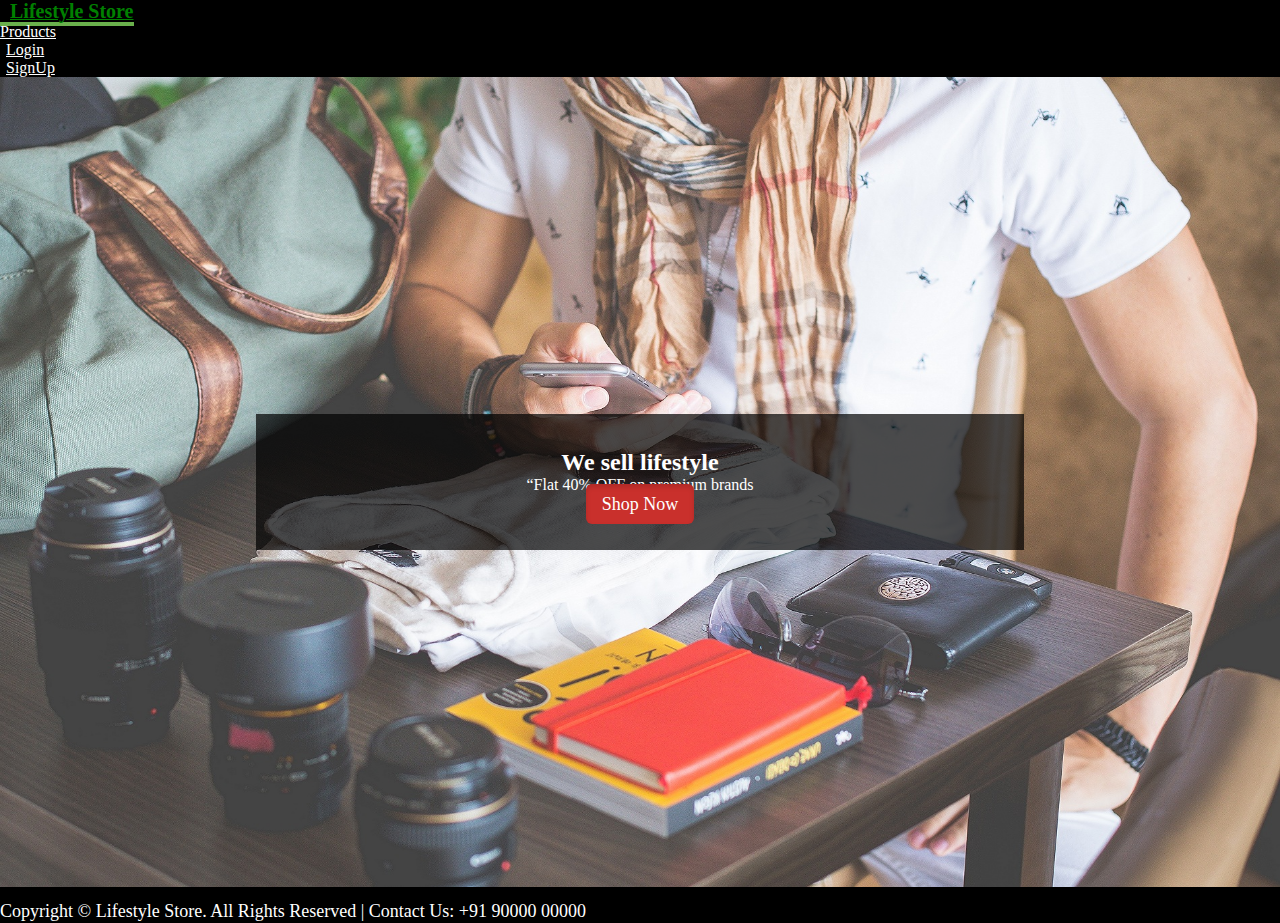
<file: estore-task3/index.html>
<html lang="en">
<head>
    <meta charset="UTF-8">
    <meta http-equiv="X-UA-Compatible" content="IE=edge">
    <meta name="viewport" content="width=device-width, initial-scale=1.0">
    <title>Lifetstyle Store</title>


  
    <link rel="stylesheet" href="https://use.fontawesome.com/releases/v5.5.0/css/all.css" integrity="sha384-B4dIYHKNBt8Bc12p+WXckhzcICo0wtJAoU8YZTY5qE0Id1GSseTk6S+L3BlXeVIU" crossorigin="anonymous">
    <link href="https://cdn.jsdelivr.net/npm/bootstrap@5.0.2/dist/css/bootstrap.min.css" rel="stylesheet" integrity="sha384-EVSTQN3/azprG1Anm3QDgpJLIm9Nao0Yz1ztcQTwFspd3yD65VohhpuuCOmLASjC" crossorigin="anonymous">
    <link rel="stylesheet" href="style.css">
</head>
<body>
   
    <header class="header">
        <nav class="container-fluid navbar navbar-expand-lg  ">
            <div class="container">
              <a class="navbar-brand" href="#"><i class="fas fa-crown"></i><span class="brand-name">Lifestyle Store</span></a>
              <button class="navbar-toggler" type="button" data-bs-toggle="collapse" data-bs-target="#navbarSupportedContent" aria-controls="navbarSupportedContent" aria-expanded="false" aria-label="Toggle navigation">
                <i class="fas fa-bars"></i>
              </button>
              <div class="collapse navbar-collapse" id="navbarSupportedContent">
                  <ul class="navbar-nav mb-2 mb-lg-0">
                    <li class="nav-item">
                        <a class="nav-link active" aria-current="page" href="product_page_without_login/product_without_login.php">Products</a>
                    </li>
                  </ul>
                <ul class="navbar-nav ms-auto mb-2 mb-lg-0">
                  <li class="nav-item">
                    <a class="nav-link" href="login_signup/login.php"><i class="fas fa-sign-in-alt logo"></i>Login</a>
                  </li>
                  <li class="nav-item">
                    <a class="nav-link" href="login_signup/signup.php"><i class="fas fa-user-plus logo"></i>SignUp</a>
                  </li>
                </ul>
              </div>
            </div>
          </nav>
    </header>
<main>
    <section id="banner">
        <img src="img/intro-bg_1.jpg" alt="background-image" class="img-fluid">
        <div class="inner-banner-image shadow p-3 mb-5 rounded">
           <div class="inner-text text-center">
               <h2 class="pb-4">We sell lifestyle</h2>
               <p>“Flat 40% OFF on premium brands</p>
               <a type="button" class="button" href="login_signup/login.php">Shop Now</a>
           </div> 
        </div>
    </section>
</main>

    <footer>
        <div class="footer-para text-center">
            <p>Copyright © Lifestyle Store. All Rights Reserved | Contact Us: +91 90000 00000</p>
        </div>
    </footer>
      
      <script src="https://cdn.jsdelivr.net/npm/bootstrap@5.0.2/dist/js/bootstrap.bundle.min.js" integrity="sha384-MrcW6ZMFYlzcLA8Nl+NtUVF0sA7MsXsP1UyJoMp4YLEuNSfAP+JcXn/tWtIaxVXM" crossorigin="anonymous"></script>
</body>
</html>
</file>
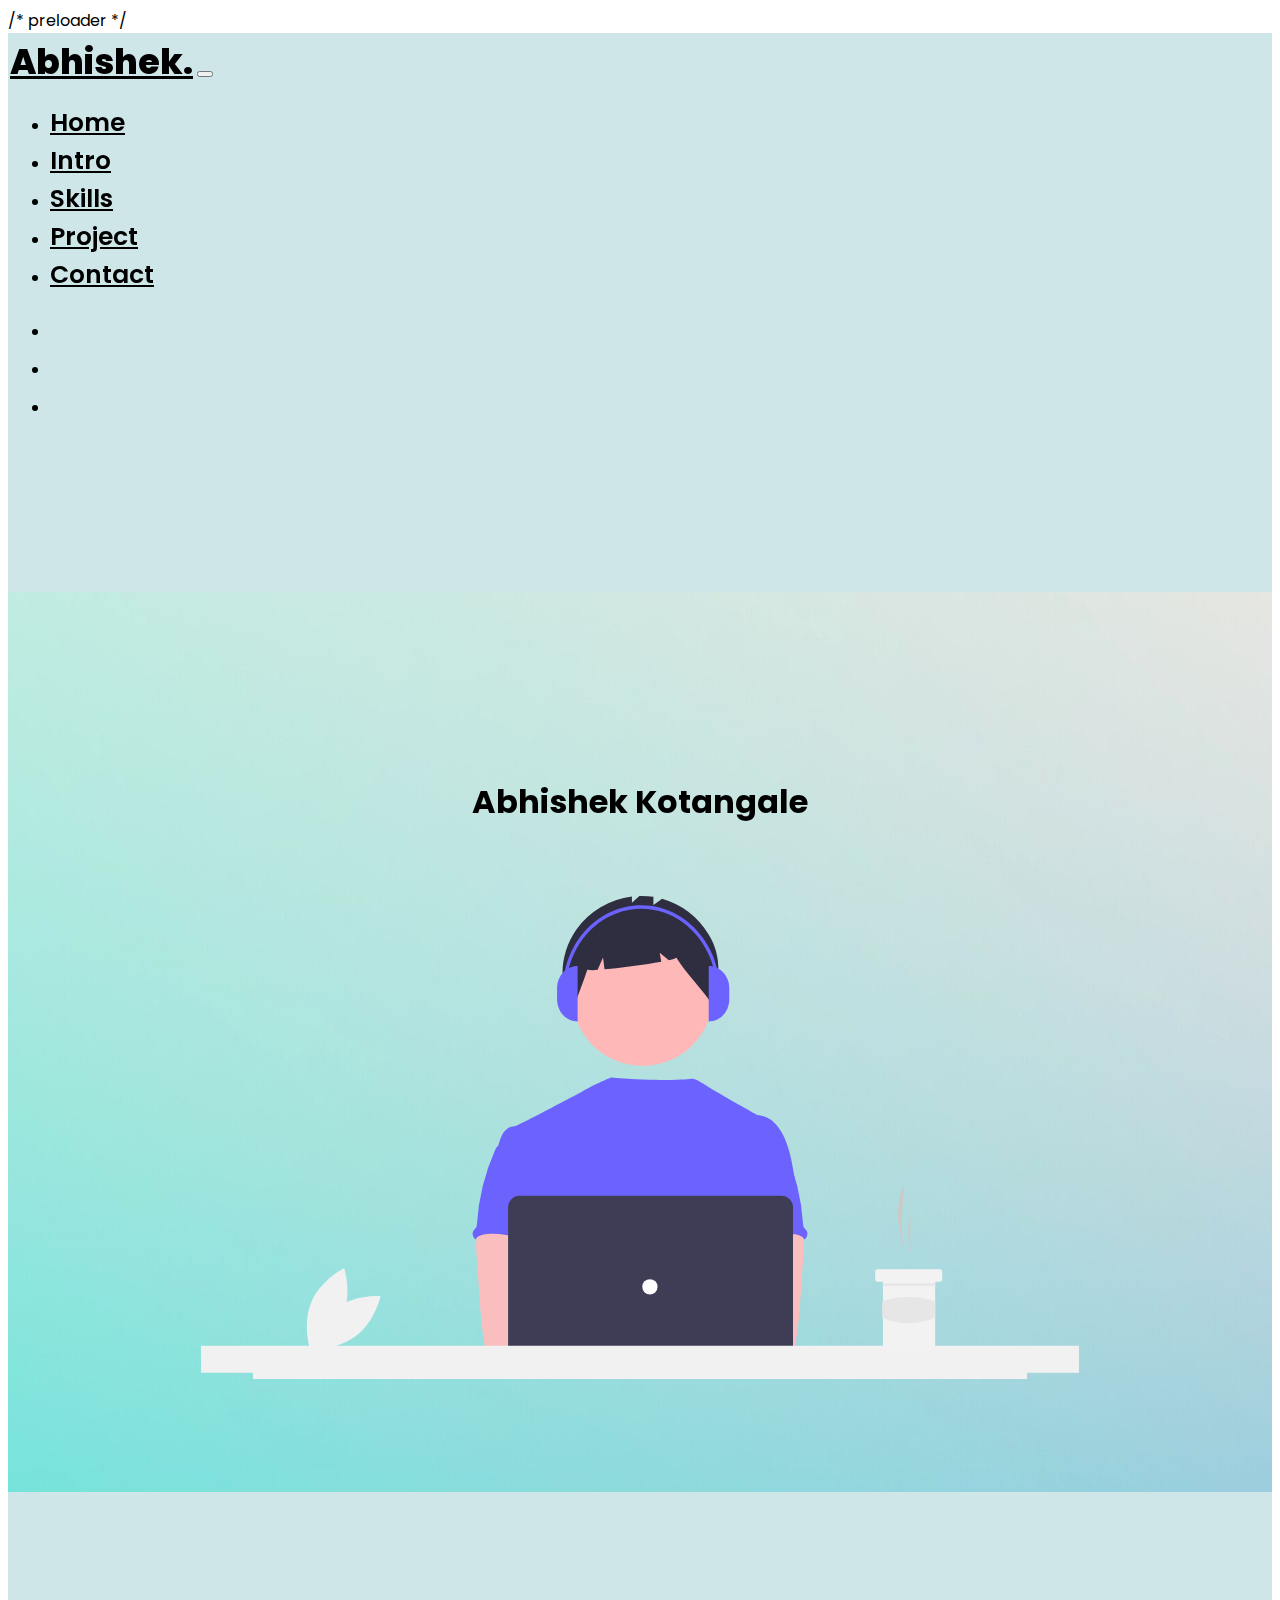
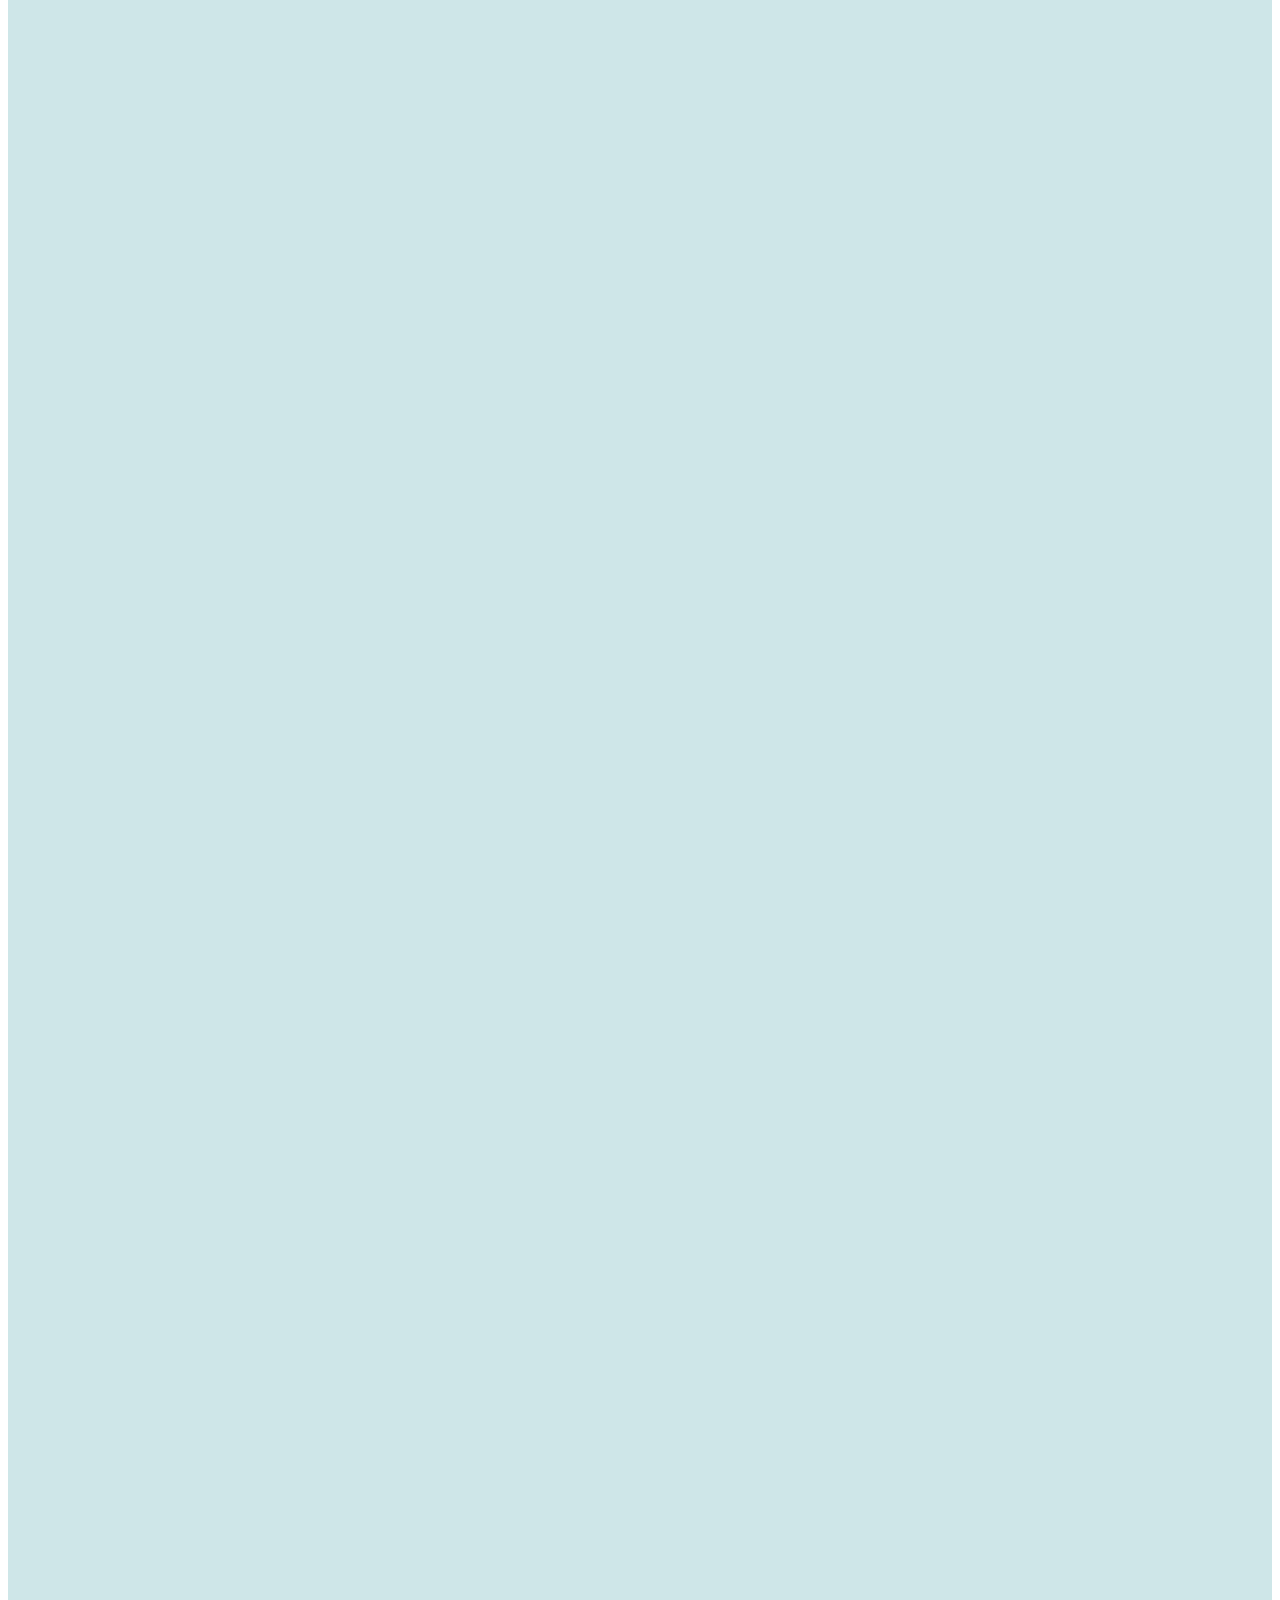
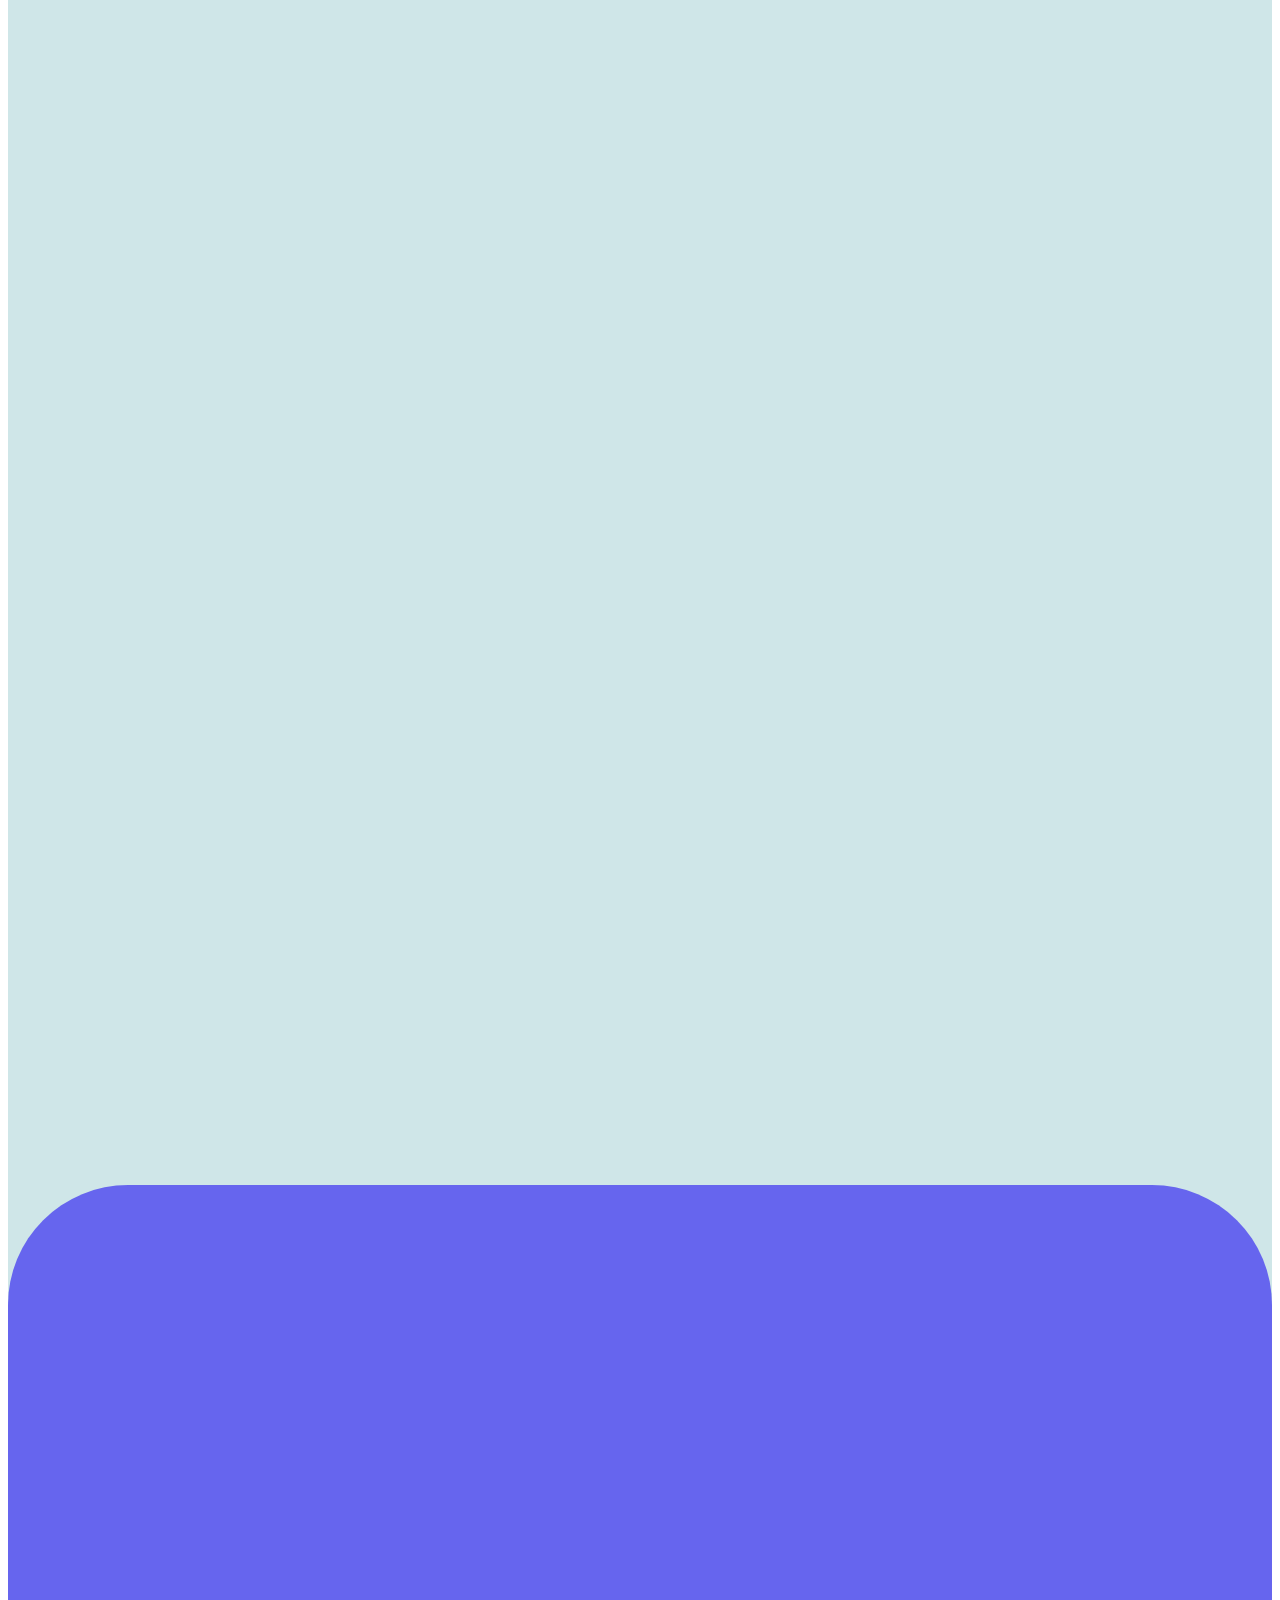
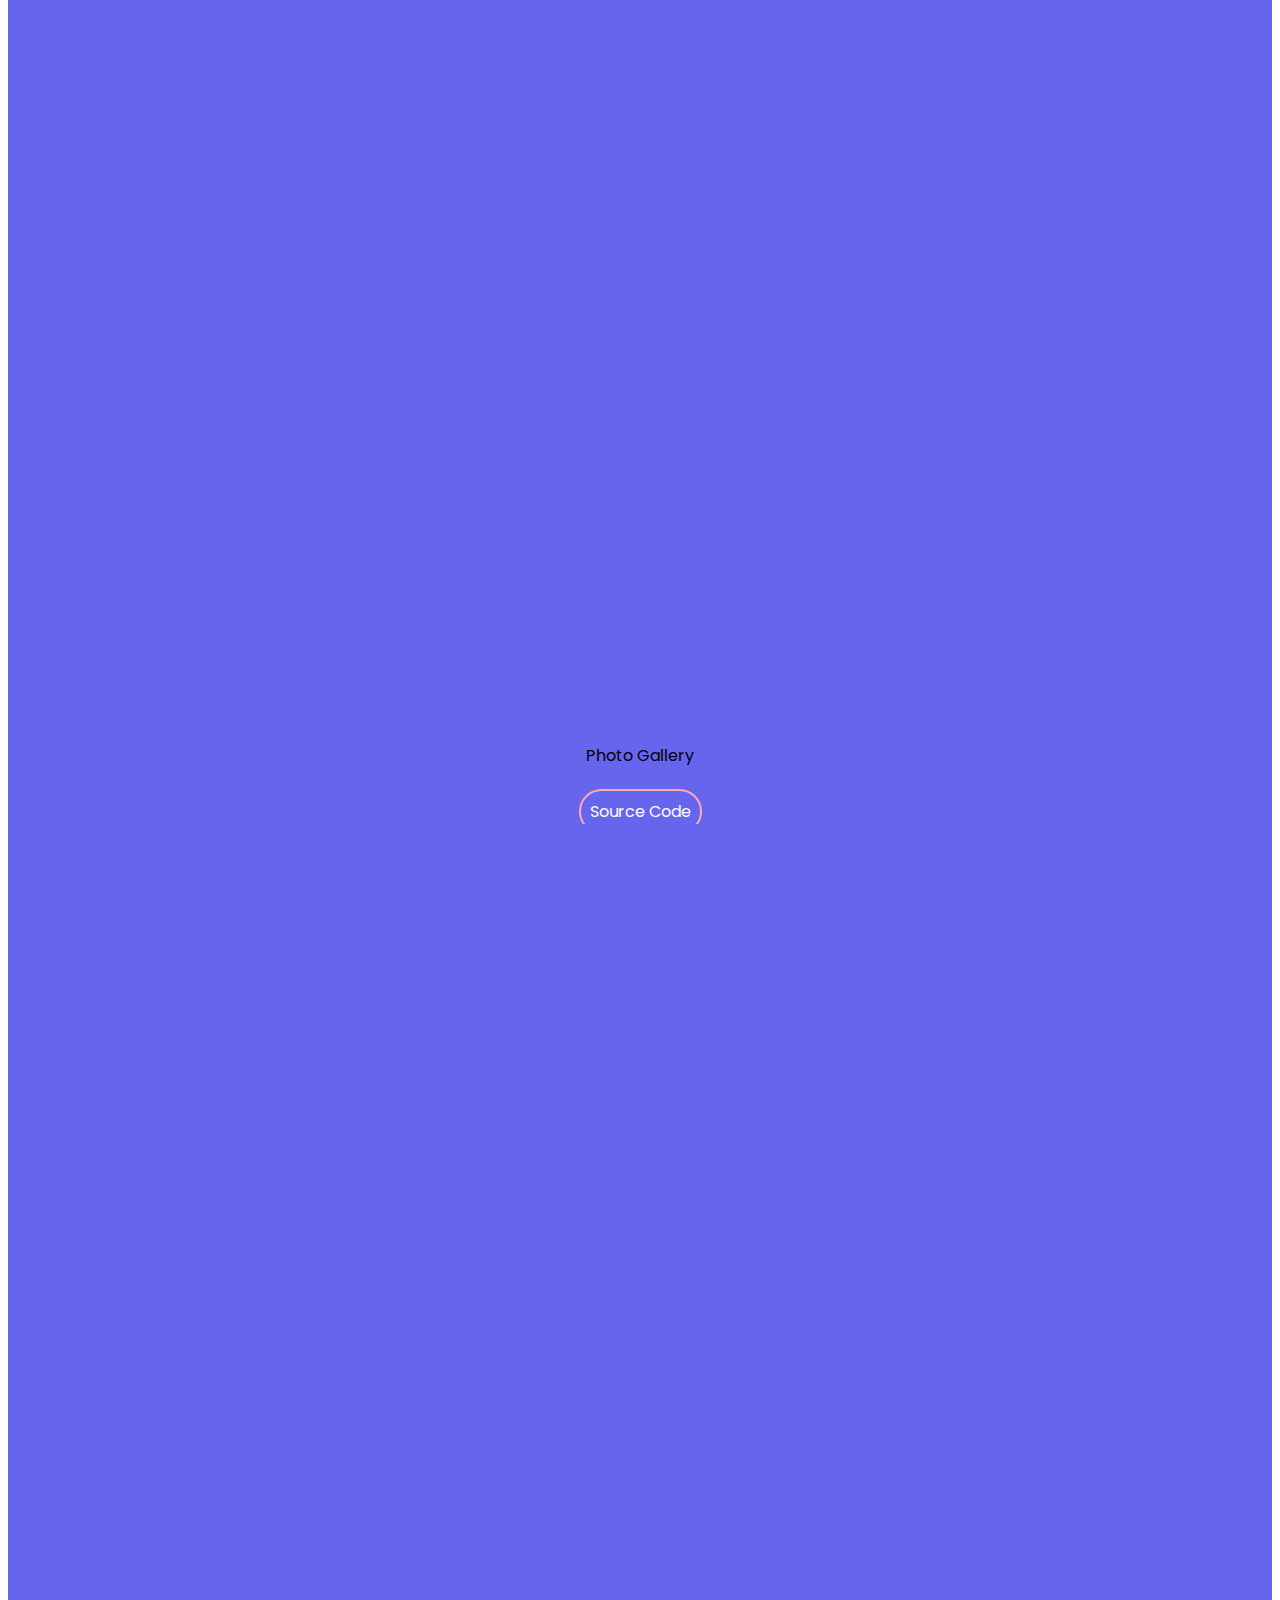
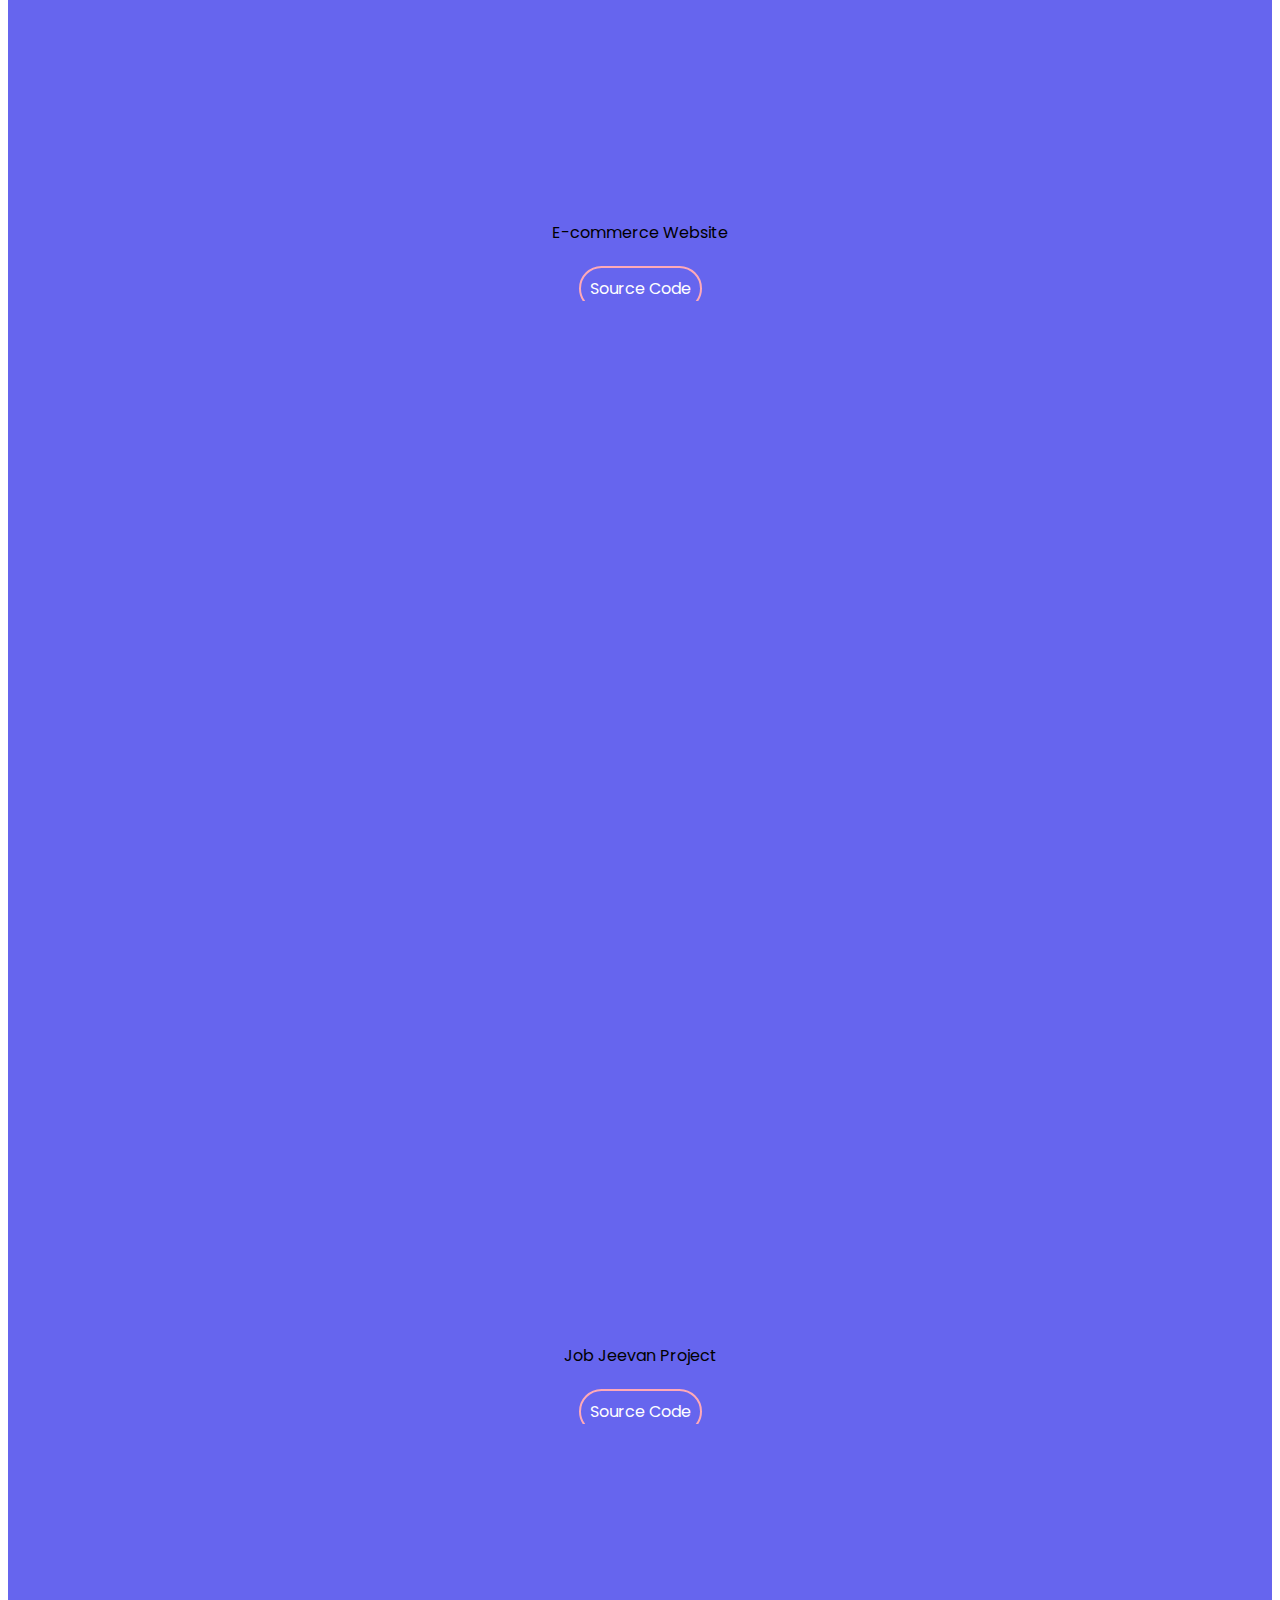
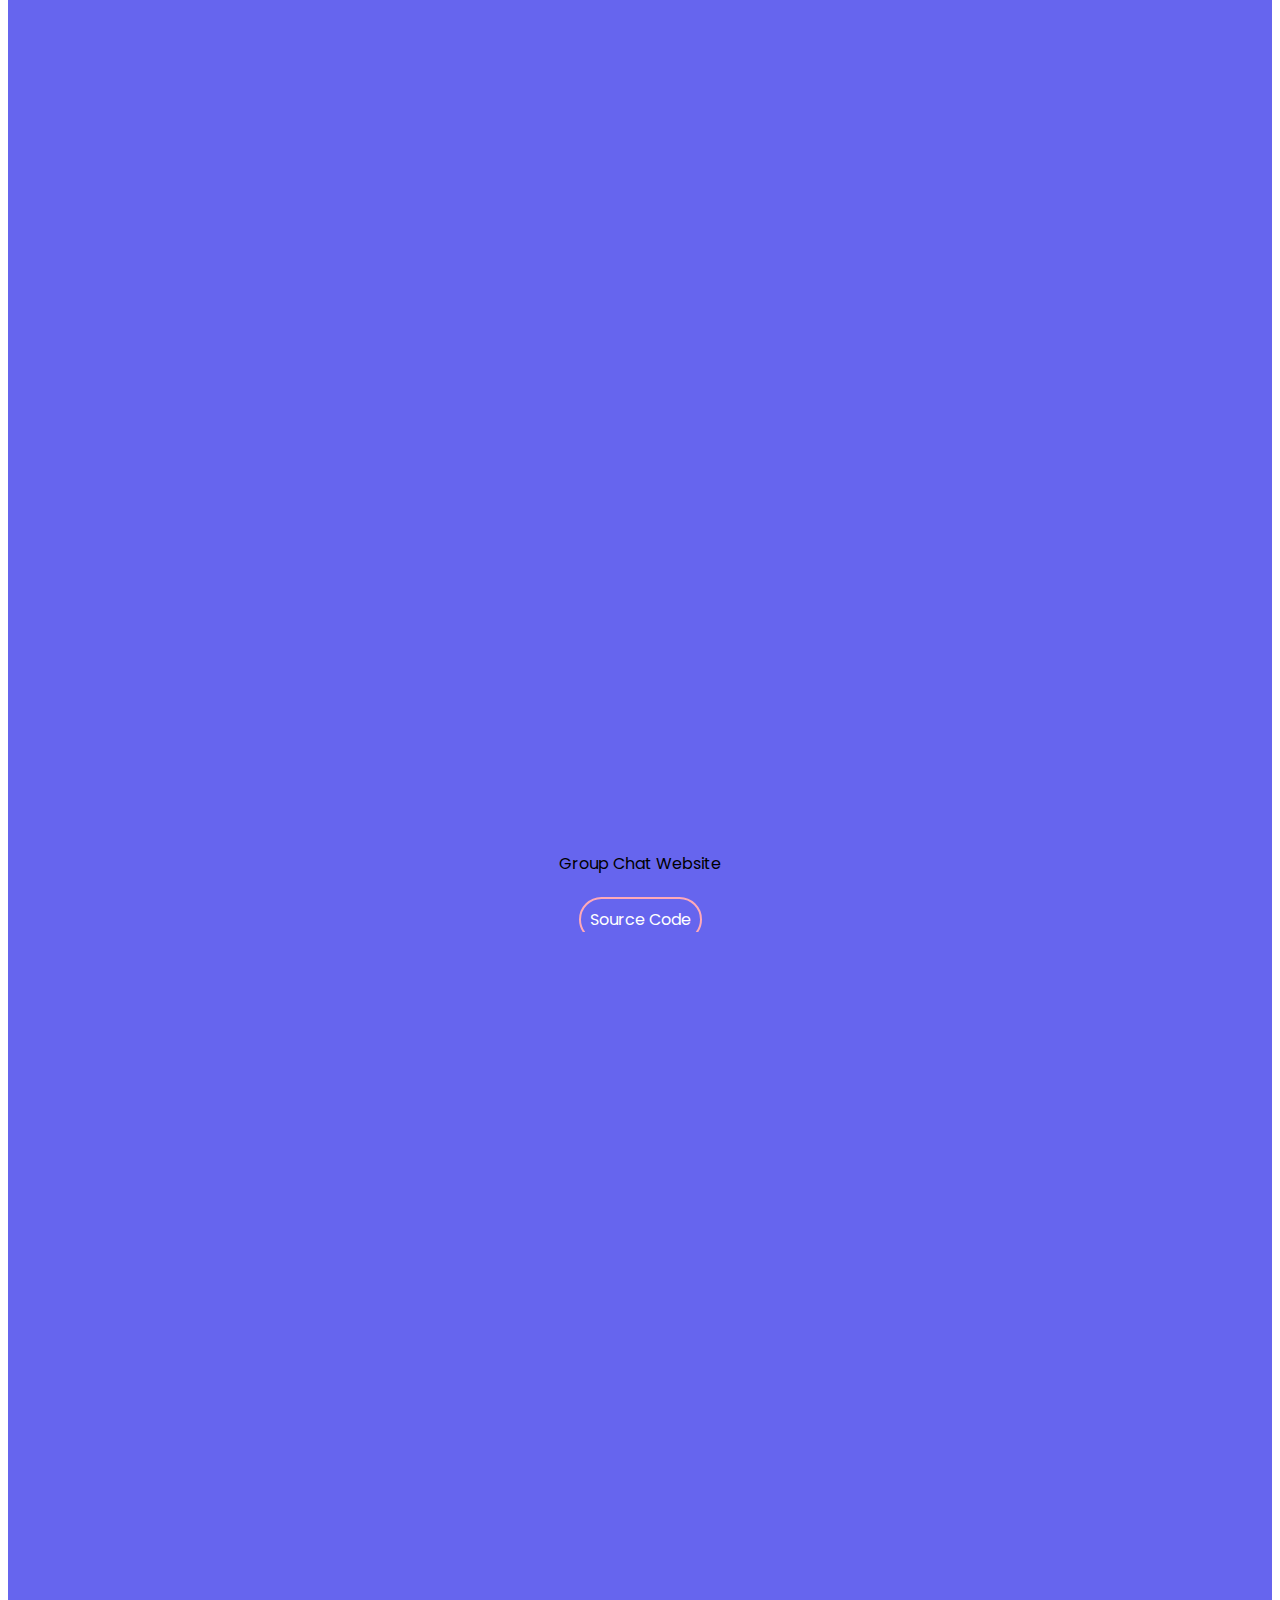
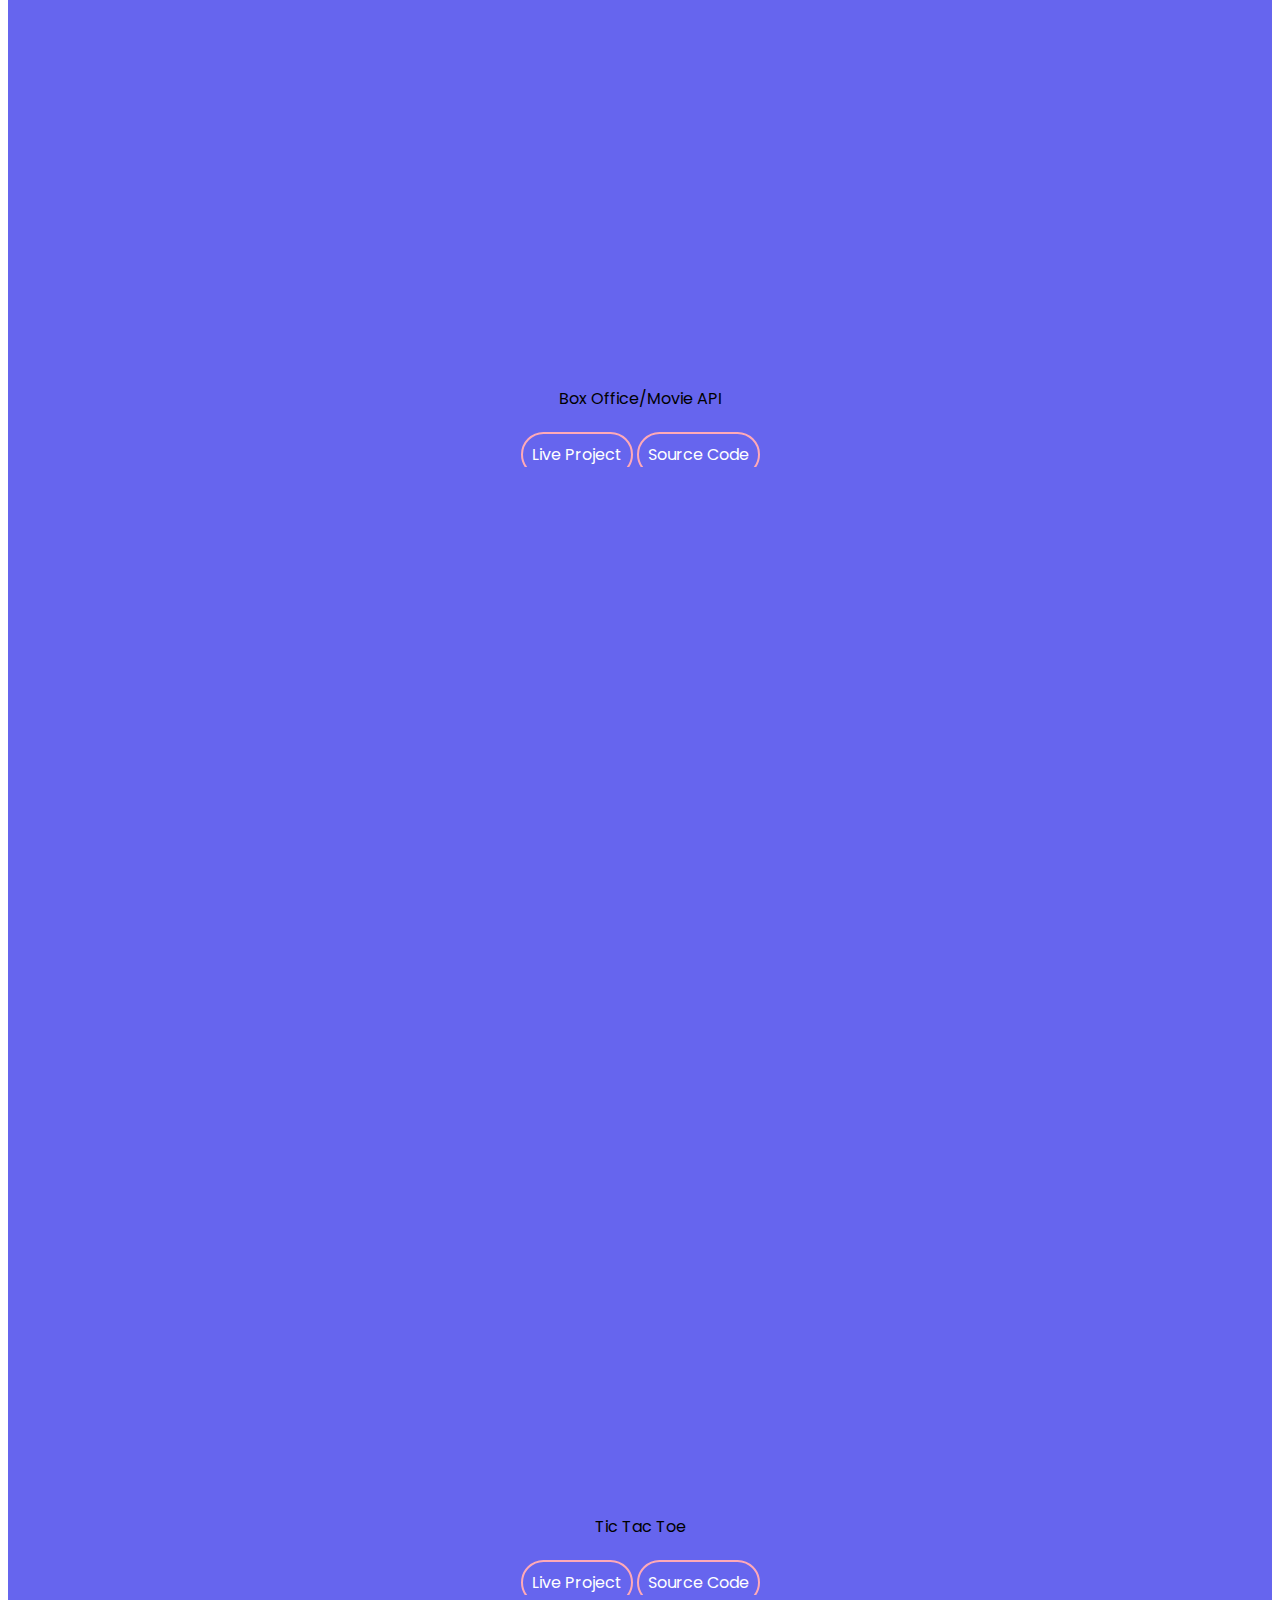
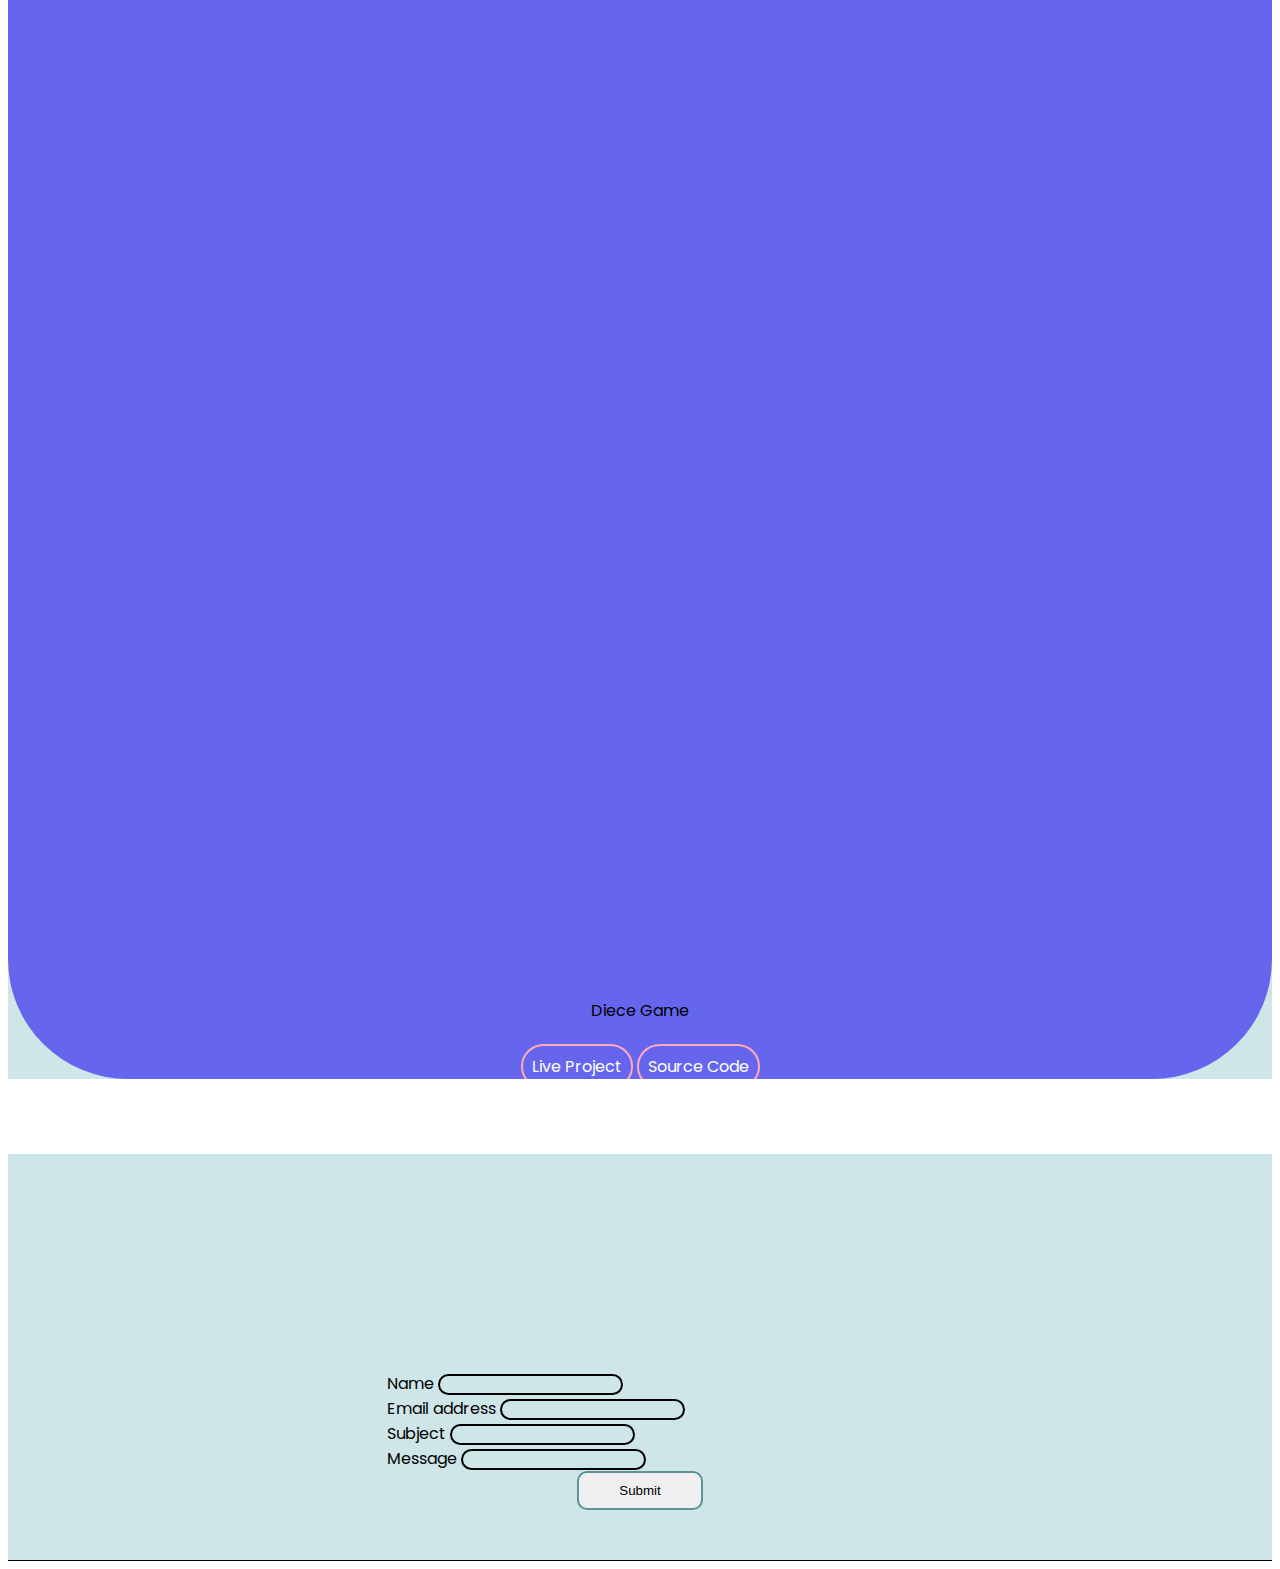
<file: portfolio webbsite-task 2/index.html>
<!doctype html>
<html lang="en">
  <head>
    <!-- Required meta tags -->
    <meta charset="utf-8">
    <meta name="description" content="Abhishek Kotangale Portfolio Website">
    <meta name="keywords" content="Abhishek Kotangale Portfolio Website">
    <meta name="author" content="Abhishek Kotangale">
    <meta name="viewport" content="width=device-width, initial-scale=1">

    <!-- Bootstrap CSS -->
    <link href="https://cdn.jsdelivr.net/npm/bootstrap@5.0.2/dist/css/bootstrap.min.css" rel="stylesheet" integrity="sha384-EVSTQN3/azprG1Anm3QDgpJLIm9Nao0Yz1ztcQTwFspd3yD65VohhpuuCOmLASjC" crossorigin="anonymous">
    <link rel="stylesheet" href="https://use.fontawesome.com/releases/v5.5.0/css/all.css" integrity="sha384-B4dIYHKNBt8Bc12p+WXckhzcICo0wtJAoU8YZTY5qE0Id1GSseTk6S+L3BlXeVIU" crossorigin="anonymous">
    <link rel="preconnect" href="https://fonts.googleapis.com">
    <link rel="preconnect" href="https://fonts.gstatic.com" crossorigin>
    <link href="https://fonts.googleapis.com/css2?family=Comfortaa:wght@300;500&family=Poppins:wght@100;200;300&display=swap" rel="stylesheet">
    <link href="https://unpkg.com/aos@2.3.1/dist/aos.css" rel="stylesheet">
    <link rel="stylesheet" href="css/style.css">
    <title>Portfolio</title>
  </head>
  <body onload="myFunction()">
    
    /* preloader */


    <div id="loading"></div>



    <header>
      <nav class="navbar navbar-expand-lg container-fluid fixed-top">
        <div class="container" data-aos="fade-down" data-aos-easing="linear" data-aos-duration="1000">
          <a class="navbar-brand  col-lg-2" href="#">Abhishek.</a>
          <button class="navbar-toggler" type="button" data-bs-toggle="collapse" data-bs-target="#navbarSupportedContent" aria-controls="navbarSupportedContent" aria-expanded="false" aria-label="Toggle navigation">
            <i class="fas fa-bars"></i>
          </button>
            <div class="collapse navbar-collapse justify-content-center col-lg-6" id="navbarSupportedContent">
              <ul class="navbar-nav mb-2 mb-lg-0">
                <li class="nav-item">
                  <a class="nav-link active" aria-current="page" href="#">Home</a>
                </li>
                <li class="nav-item">
                  <a class="nav-link" href="#about">Intro</a>
                </li>
                <li class="nav-item">
                  <a class="nav-link" href="#skills">Skills</a>
                </li>
                <li class="nav-item">
                  <a class="nav-link" href="#project">Project</a>
                </li>
                <li class="nav-item">
                  <a class="nav-link" href="#contact">Contact</a>
                </li>
              </ul>
          </div>

          <div class="collapse navbar-collapse" id="navbarSupportedContent">
            <ul class="navbar-nav mb-2 mb-lg-0 social-icon">
              <li class="nav-item">
                <a class="nav-link" href="https://www.linkedin.com/in/abhishek-kotangale-475bb8244" target="_blank"><i class="fab fa-linkedin-in"></i></a>
              </li>
              <li class="nav-item">
                <a class="nav-link" href="https://github.com/abhishekkotangale" target="_blank"><i class="fab fa-github"></i></a>
              </li>
              <li class="nav-item">
                <a class="nav-link" href="https://www.codingninjas.com/codestudio/profile/a75c4cd8-0b18-4fd6-93d3-8515210543da" target="_blank"><i class="fa fa-code"></i></a>
              </li>
            </ul>
        </div>

        </div>
      </nav>
    </header>

      <div class="container-fluid bg-color">
        <center>
          <div class="container bg-image row">
            <div class="left col-lg-6 col-md-12" data-aos-easing="linear" data-aos="fade-up" data-aos-duration="3000">
              <h1 data-aos-easing="linear" data-aos="fade-up" data-aos-duration="2000">Abhishek Kotangale</h1>
              <h3 data-aos-easing="linear" data-aos="fade-up" data-aos-duration="3000">I'm <span class="typing"></span></h3>
            </div>
           
              <div class="col-lg-6 col-md-12 right">
                <img src="images/undraw_coding_re_iv62.svg" class="img-fluid coding-image" alt="Coding Image">
              </div>
          </div>
        </center>
      </div>

      <div class="about-me container-fluid bg-new-color" id="about">
        <div class="container">
         <center><div class="title" data-aos="fade-up" data-aos-duration="3000"><h3>About Me</h3></div></center>
        <div class="row about-container">
          <div class="col-sm-6 col-12 my_image_pic" data-aos="fade-right" data-aos-duration="3000">
            <img src="images/mypic.jpg" class="img-responsive img-fluid img-thumbnail my_image" alt="my_image">
          </div>
          <div class="col-sm-6 col-12" data-aos="fade-up" class="about_me_summaary" data-aos-duration="3000">
            <p class="About_Me_para">
              I am Abhishek Kotangale,<b>Full Stack Web Developer</b> and <b>Expert coder at Coding Ninjas</b> I have worked on Projects which is based on web.Some best Project I had work upon are Image Galley website and Hospital management system etc. I love to do Coding and Apart from this I'm  A critical-thinker with the ability to 
              administer in a timely manner with a calm demeanor, carrying out given responsibilities with 
              effectiveness and determination. Team player dedicated to workplace satisfaction. 
            </p>
          </div>
        </div>
        </div>
      </div>

      <div class="container-fluid education">
        <div class="container">
          <center><div class="title" data-aos="fade-up" data-aos-duration="3000"><h3>Education</h3></div></center>
          <div class="container college">
            <center>
              <div class="row clg-detail" data-aos="fade-up"  data-aos-duration="3000">
                <div class="col-md-4 col-12 img-clg"><img src="images/clg.jpg" alt="" class="rounded img-fluid" srcset=""></div>
                <div class="col-md-8 col-12 clg-name"><h1>Priyadarshini college of engineering,nagpur</h1><h5>Bachelors in Computer technology</h5> <h6>2019-2023</h6></div>
              </div>
            </center>
          </div>
        </div>
      </div>

     <div class="container-fluid skills bg-new-color" id="skills">
      <div class="container">
        <center><div class="title" data-aos="fade-up"  data-aos-duration="3000"><h3>Skills &amp; Experties</h3></div></center>
        
        <div class="row skill-bars" data-aos="zoom-in" data-aos-easing="linear" data-aos-delay="1000" data-aos-offset="0">
          <center>
            <div class="container">
              <div class="row">
                <div class="skills-space col-sm-6 col-lg-4">
                  C & C++
                </div>
                <div class="skills-space col-sm-6 col-lg-4">
                  Java
                </div>
                <div class="skills-space col-sm-6 col-lg-4">
                  Python
                </div>
                <div class="skills-space col-sm-6 col-lg-4">
                  HTML & CSS
                </div>
                <div class="skills-space col-sm-6 col-lg-4">
                  Bootstrap
                </div>
                <div class="skills-space col-sm-6 col-lg-4">
                  JavaScript
                </div>
                <div class="skills-space col-sm-6 col-lg-4">
                  ReactJs
                </div>
                <div class="skills-space col-sm-6 col-lg-4">
                  AJAX
                </div>
                <div class="skills-space col-sm-6 col-lg-4">
                  Node.js
                </div>
                <div class="skills-space col-sm-6 col-lg-4">
                  Sql
                </div>
                <div class="skills-space col-sm-6 col-lg-4">
                  PHP
                </div>
                <div class="skills-space col-sm-6 col-lg-4">
                  Mysql
                </div>
                <div class="skills-space col-sm-6 col-lg-4">
                  Git
                </div>
              </div>
            </div>
          </center>
        </div>
        
      </div>
     </div>

     <div class="container-fluid projectSection" id="project">
        <div class="inner-project">
          <div class="container inner-project-content">
            <center><div class="title text-white"  data-aos="fade-up"  data-aos-duration="3000"><h3>Projects</h3></div></center>
    
            <div class="row">
              <div class="col-md-6 projct-image rounded">
                <img src="images/photo-gallery.jpg"  alt="Project Image" srcset="" class="rounded img-fluid" data-aos="flip-left" data-aos-duration="3000">
                <p class="text-white">Photo Gallery</p>
                <center>
                  <div class="btn">
                    <a href="https://github.com/abhishekkotangale/Image-Gallery-Using-PHP" class="project-btn shadow-lg" target="_blank">Source Code</a>
                  </div>
                </center>
              </div>
              <div class="col-md-6 projct-image rounded">
                <img src="images/project4-ecommerce.jpg" alt="Project Image" srcset="" class="rounded img-fluid" data-aos="flip-left" data-aos-duration="3000">
                <p class="text-white">E-commerce Website</p>
                <center>
                  <div class="btn">
                    <a href="https://github.com/abhishekkotangale/ecommerce-store" class="project-btn shadow-lg" target="_blank">Source Code</a>
                  </div>
                </center>
              </div>
              <div class="col-md-6 projct-image rounded">
                <img src="images/jobs.jpg" alt="Project Image" srcset="" class="rounded img-fluid" data-aos="flip-right" data-aos-duration="3000">
                <p class="text-white">Job Jeevan Project</p>
                <center>
                  <div class="btn">
                    <a href="https://github.com/abhishekkotangale/Company-carrer-page-with-job-assessment" class="project-btn shadow-lg" target="_blank">Source Code</a>
                  </div>
                </center>
              </div>
              <div class="col-md-6 projct-image rounded">
                <img src="images/chat.jpg" alt="Project Image" srcset="" class="rounded img-fluid" data-aos="flip-right" data-aos-duration="3000">
                <p class="text-white">Group Chat Website</p>
                <center>
                  <div class="btn">
                    <a href="https://github.com/abhishekkotangale/group-chat-website" class="project-btn shadow-lg" target="_blank">Source Code</a>
                  </div>
                </center>
              </div>
              <div class="col-md-6 projct-image rounded">
                <img src="images/movie.jpg" alt="Project Image" srcset="" class="rounded img-fluid" data-aos="flip-right" data-aos-duration="3000">
                <p class="text-white">Box Office/Movie API</p>
                <center>
                  <div class="btn">
                    <a href="https://box-office-api-project-with-starred-button.vercel.app/" class="project-btn shadow-lg" target="_blank">Live Project</a>
                    <a href="https://github.com/abhishekkotangale/box-office-api-project-with-starred-button" class="project-btn shadow-lg" target="_blank">Source Code</a>
                  </div>
                </center>
              </div>
              <div class="col-md-6 projct-image rounded">
                <img src="images/tictactoe.jpg" alt="Project Image" srcset="" class="rounded img-fluid" data-aos="flip-right" data-aos-duration="3000">
                <p class="text-white">Tic Tac Toe</p>
                <center>
                  <div class="btn">
                    <a href="https://tictactoereactjsgame.netlify.app/" class="project-btn shadow-lg" target="_blank">Live Project</a>
                    <a href="https://github.com/abhishekkotangale/tictactoe" class="project-btn shadow-lg" target="_blank">Source Code</a>
                  </div>
                </center>
              </div>
              <div class="col-md-6 projct-image rounded">
                <img src="images/diece game.jpg" alt="Project Image" srcset="" class="rounded img-fluid" data-aos="flip-right" data-aos-duration="3000">
                <p class="text-white">Diece Game</p>
                <center>
                  <div class="btn">
                    <a href="https://diece-game.netlify.app/" class="project-btn shadow-lg" target="_blank">Live Project</a>
                    <a href="https://github.com/abhishekkotangale/Diece-Game" class="project-btn shadow-lg" target="_blank">Source Code</a>
                  </div>
                </center>
              </div>
            </div>
          </div>
        </div>
     </div>

     <div class="container-fluid" id="contact">
      <center><div class="title" data-aos="fade-up"  data-aos-duration="3000"><h3>Contact Me</h3></div></center>
      <div class="container form-data">
        <form name="contact" action="POST" data-netlify="true">
          <div class="mb-3">
            <label for="name" class="form-label">Name</label>
            <input type="text" class="form-control" name="name"required>
          </div>
          <div class="mb-3">
            <label for="exampleInputEmail1" class="form-label">Email address</label>
            <input type="email" class="form-control" id="exampleInputEmail1" aria-describedby="emailHelp" name="email" required>
          </div>
          <div class="mb-3">
            <label for="subject" class="form-label">Subject</label>
            <input type="text" class="form-control" name="subject" required>
          </div>
          <div class="mb-3">
            <label for="msg" class="form-label">Message</label>
            <input type="text" class="form-control" name="msg" required>
          </div>
          <center><button type="submit" class="submit shadow-lg">Submit</button></center>
        </form>
      </div>
     </div>
     <div class="horizontal-row"></div>
     
     
    
    <script>
    var preloader = document.getElementById("loading");
    function myFunction(){
      preloader.style.display = 'none';
    };
  </script>
        
    <script src="js/script.js"></script>
    <script src="https://cdn.jsdelivr.net/npm/bootstrap@5.0.2/dist/js/bootstrap.bundle.min.js" integrity="sha384-MrcW6ZMFYlzcLA8Nl+NtUVF0sA7MsXsP1UyJoMp4YLEuNSfAP+JcXn/tWtIaxVXM" crossorigin="anonymous"></script>
    <script src="https://unpkg.com/aos@2.3.1/dist/aos.js"></script>
    <script>
      AOS.init();
    </script>
  </body>
</html>
</file>
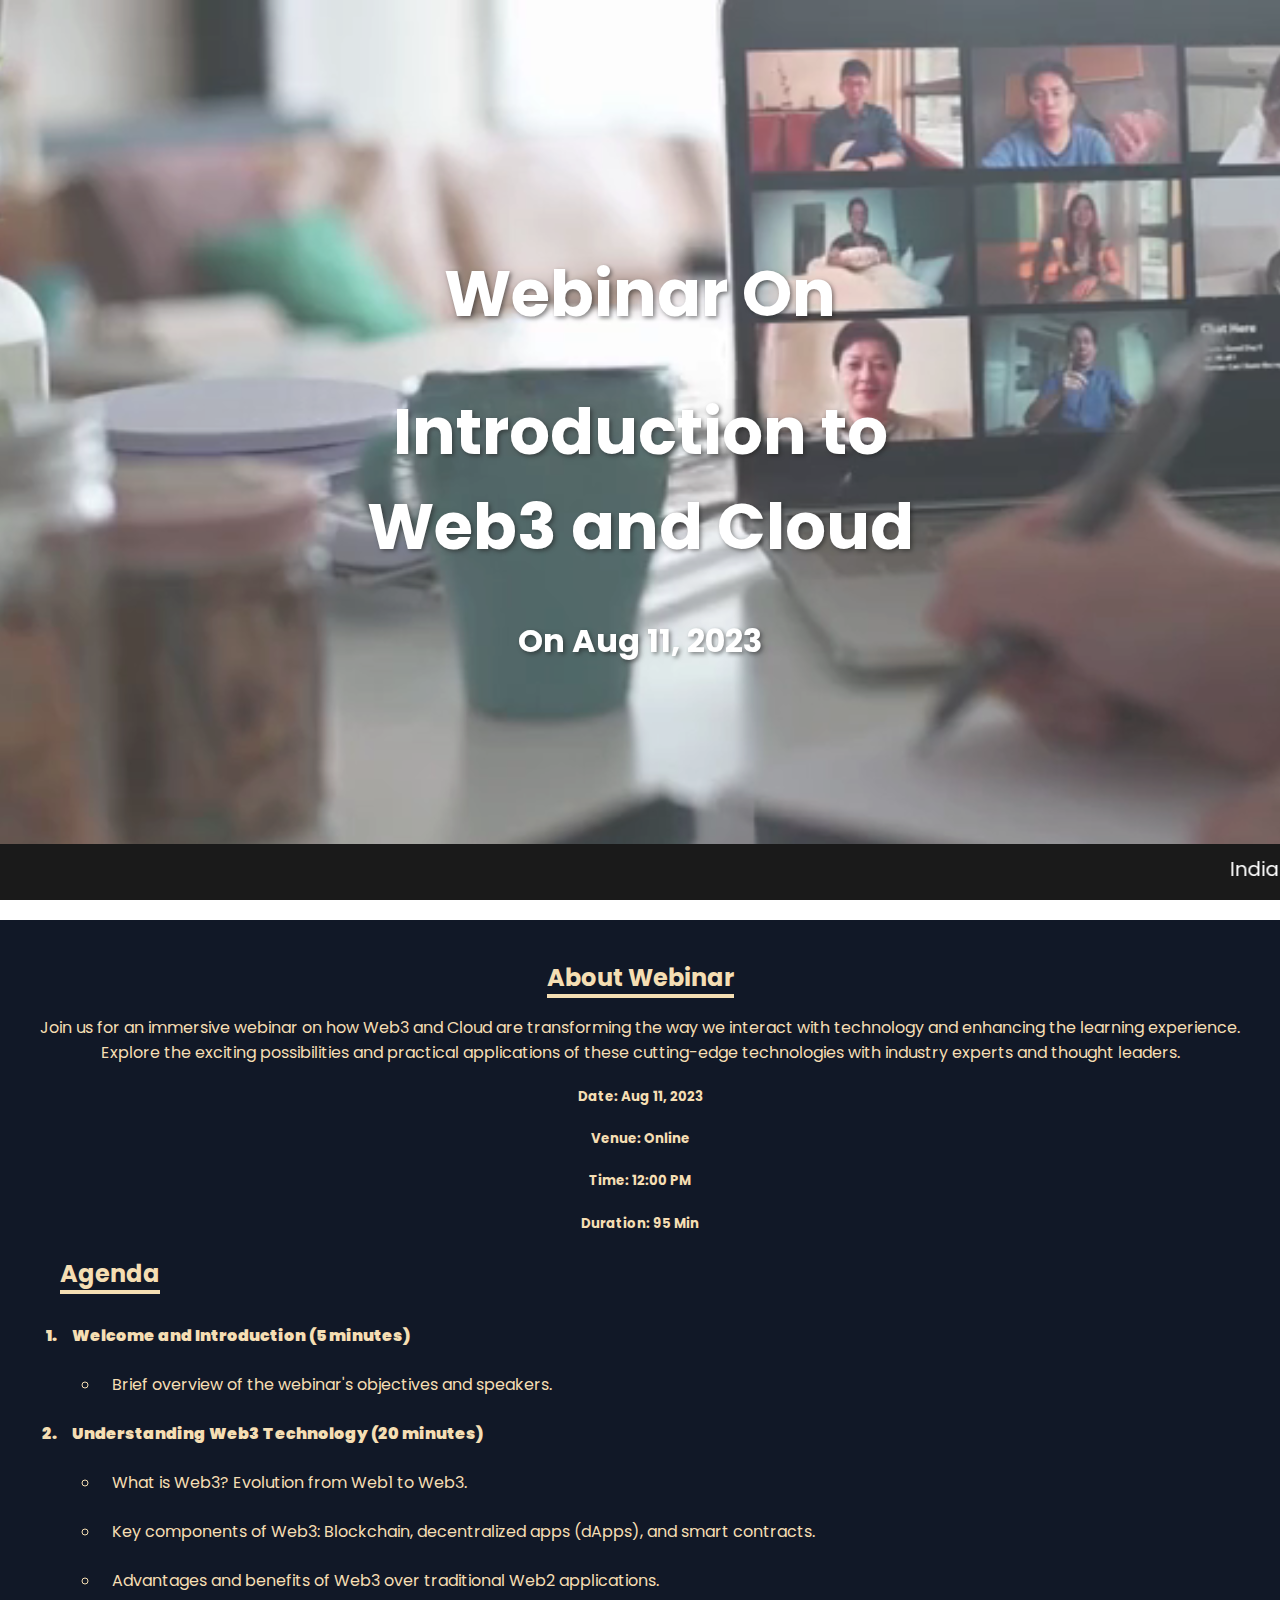
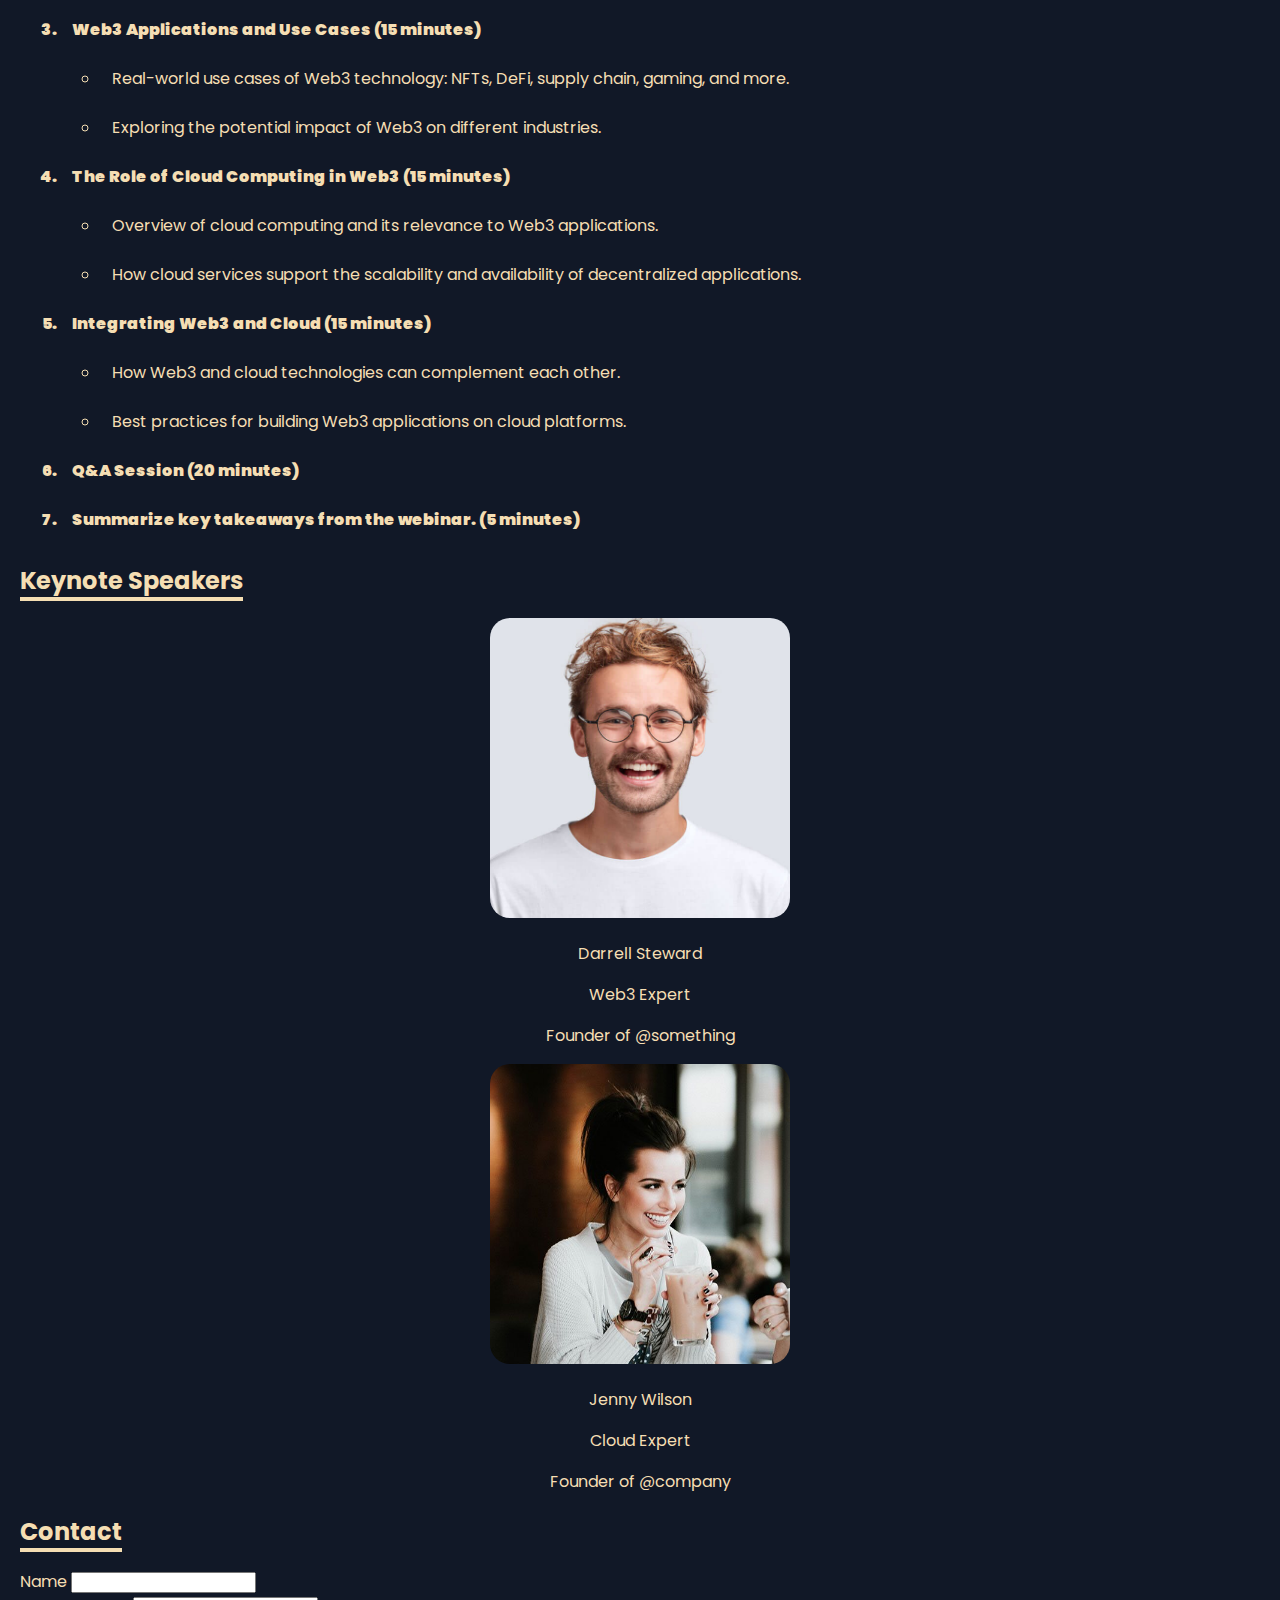
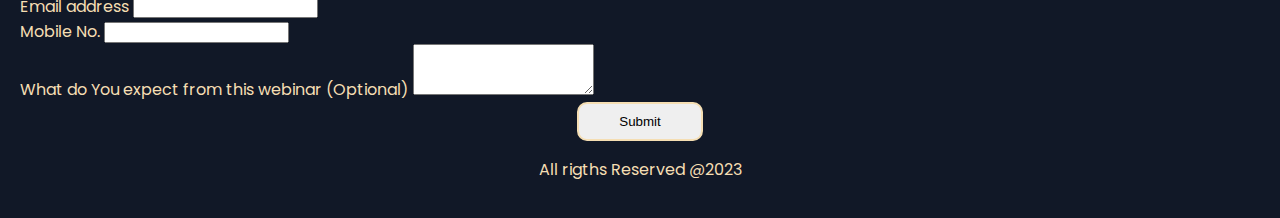
<file: task-1-landing-page-web/index.html>
<!doctype html>
<html lang="en">
  <head>
    <!-- Required meta tags -->
    <meta charset="utf-8">
    <meta name="viewport" content="width=device-width, initial-scale=1">

    <!-- Bootstrap CSS -->
    <link href="https://cdn.jsdelivr.net/npm/bootstrap@5.0.2/dist/css/bootstrap.min.css" rel="stylesheet" integrity="sha384-EVSTQN3/azprG1Anm3QDgpJLIm9Nao0Yz1ztcQTwFspd3yD65VohhpuuCOmLASjC" crossorigin="anonymous">

    <title>TechWebinar</title>

    <link rel="stylesheet" href="style.css">

    <link rel="preconnect" href="https://fonts.googleapis.com">
    <link rel="preconnect" href="https://fonts.gstatic.com" crossorigin>
    <link href="https://fonts.googleapis.com/css2?family=Comfortaa:wght@300;500&family=Poppins:wght@100;200;300&display=swap" rel="stylesheet">
  </head>
  <body>
    <div class="video-container">
        <video class="background-video" autoplay muted loop>
          <source src="assets/a.mp4" type="video/mp4">
        </video>
    
        <div id="text-container" class="text">
            <h1>Webinar On</h1>
            <h1>Introduction to Web3 and Cloud</h1>
            <p>On Aug 11, 2023</p>
        </div>
        <div id="bottom-rail">
            <marquee>
                India's biggest webinar on Web3 and Cloud | India's biggest webinar on Web3 and Cloud India's biggest webinar on Web3 and Cloud | India's biggest webinar on Web3 and Cloud
            </marquee>
              

        </div>
    </div>

      <div class="scroll-over-section" id="aboutSection">
        <div class="container pt-lg-3">
            <div class="p-lg-5">
                <center>
                    <div class="title p-4"><h2><span>About Webinar</span></h2></div>
    
                    <div>
                        <p>Join us for an immersive webinar on how Web3 and Cloud are transforming the way we interact with technology and enhancing the learning experience. Explore the exciting possibilities and practical applications of these cutting-edge technologies with industry experts and thought leaders.</p>
                    </div>
    
                    <h5 class="p-2">Date: Aug 11, 2023</h5>
                    <h5 class="p-2">Venue: Online</h5>
                    <h5 class="p-2">Time: 12:00 PM</h5>
                    <h5 class="p-2">Duration: 95 Min</h5>
                </center>
            </div>

            <div class="pt-lg-5 pb-lg-3">
                <div class="title pb-lg-5" style="margin-left: 40px;"><h2><span>Agenda</span></h2></div>

                <ol>
                    <li class="font-weight">Welcome and Introduction (5 minutes)</li>
                    <ul>
                        <li>Brief overview of the webinar's objectives and speakers.</li>
                    </ul>
                    <li class="font-weight">Understanding Web3 Technology (20 minutes)</li>
                    <ul>
                        <li>What is Web3? Evolution from Web1 to Web3.</li>
                        <li>Key components of Web3: Blockchain, decentralized apps (dApps), and smart contracts.</li>
                        <li>Advantages and benefits of Web3 over traditional Web2 applications.</li>
                    </ul>
                    <li class="font-weight">Web3 Applications and Use Cases (15 minutes)</li>
                    <ul>
                        <li>Real-world use cases of Web3 technology: NFTs, DeFi, supply chain, gaming, and more.</li>
                        <li>Exploring the potential impact of Web3 on different industries.</li>
                    </ul>
                    <li class="font-weight">The Role of Cloud Computing in Web3 (15 minutes)</li>
                    <ul>
                        <li>Overview of cloud computing and its relevance to Web3 applications.</li>
                        <li>How cloud services support the scalability and availability of decentralized applications.</li>
                    </ul>
                    <li class="font-weight">Integrating Web3 and Cloud (15 minutes)</li>
                    <ul>
                        <li>How Web3 and cloud technologies can complement each other.</li>
                        <li>Best practices for building Web3 applications on cloud platforms.</li>
                    </ul>
                    <li class="font-weight">Q&A Session (20 minutes)</li>
                    <li class="font-weight">Summarize key takeaways from the webinar. (5 minutes)</li>
                </ol>
            </div>

            <section id="speakers" class="container py-5 my-2 my-md-4 my-lg-5">
                <div class="d-md-flex align-items-center justify-content-between text-center text-md-start pt-md-1 pt-lg-3">
                  <h2 class="h1 mb-4 mb-md-0 me-md-3 title"><span>Keynote Speakers</span></h2>
                </div>
                <center class="pt-lg-5">
                    <div class="row">
                    <div class="col">
                        <img src="assets/2.jpg" alt="" srcset="" width="300px" height="300px" class="img" style="border-radius: 20px;">
                        <p class="pt-4">Darrell Steward</p>
                        <p>Web3 Expert</p>
                        <p>Founder of @something</p>
                    </div>
                    <div class="col">
                        <img src="assets/1.jpg" alt="" srcset="" width="300px" height="300px" class="img" style="border-radius: 20px;">
                        <p class="pt-4">Jenny Wilson</p>
                        <p>Cloud Expert</p>
                        <p>Founder of @company</p>
                    </div>
                </div>
            </center>
              </section>


              <div class="container-fluid" id="contact">
                <h2 class="h1 mb-4 mb-md-0 me-md-3 title pb-lg-5 ps-lg-2"><span>Contact</span></h2>
                <div class="container form-data">
                  <form name="contact" action="mailsent.php" method="post">
                    <div class="mb-3">
                      <label for="name" class="form-label">Name</label>
                      <input type="text" class="form-control" name="name"required>
                    </div>
                    <div class="mb-3">
                      <label for="exampleInputEmail1" class="form-label">Email address</label>
                      <input type="email" class="form-control" id="exampleInputEmail1" aria-describedby="emailHelp" name="email" required>
                    </div>
                    <div class="mb-3">
                      <label for="subject" class="form-label">Mobile No.</label>
                      <input type="number" class="form-control" name="subject" required>
                    </div>
                    <div class="mb-3">
                        <label for="exampleFormControlTextarea1" class="form-label">What do You expect from this webinar (Optional)</label>
                        <textarea class="form-control" id="exampleFormControlTextarea1" rows="3"></textarea>
                    </div>
                    <center><button type="submit" name="submit" class="submit shadow-lg">Submit</button></center>
                  </form>
                </div>
               </div>
               
            
        </div>

        <div class="pt-lg-5">
            <center><p>All rigths Reserved @2023</p></center>
       </div>
      </div>

      

    <!-- Option 1: Bootstrap Bundle with Popper -->
    <script src="https://cdn.jsdelivr.net/npm/bootstrap@5.0.2/dist/js/bootstrap.bundle.min.js" integrity="sha384-MrcW6ZMFYlzcLA8Nl+NtUVF0sA7MsXsP1UyJoMp4YLEuNSfAP+JcXn/tWtIaxVXM" crossorigin="anonymous"></script>

  </body>
</html>
</file>
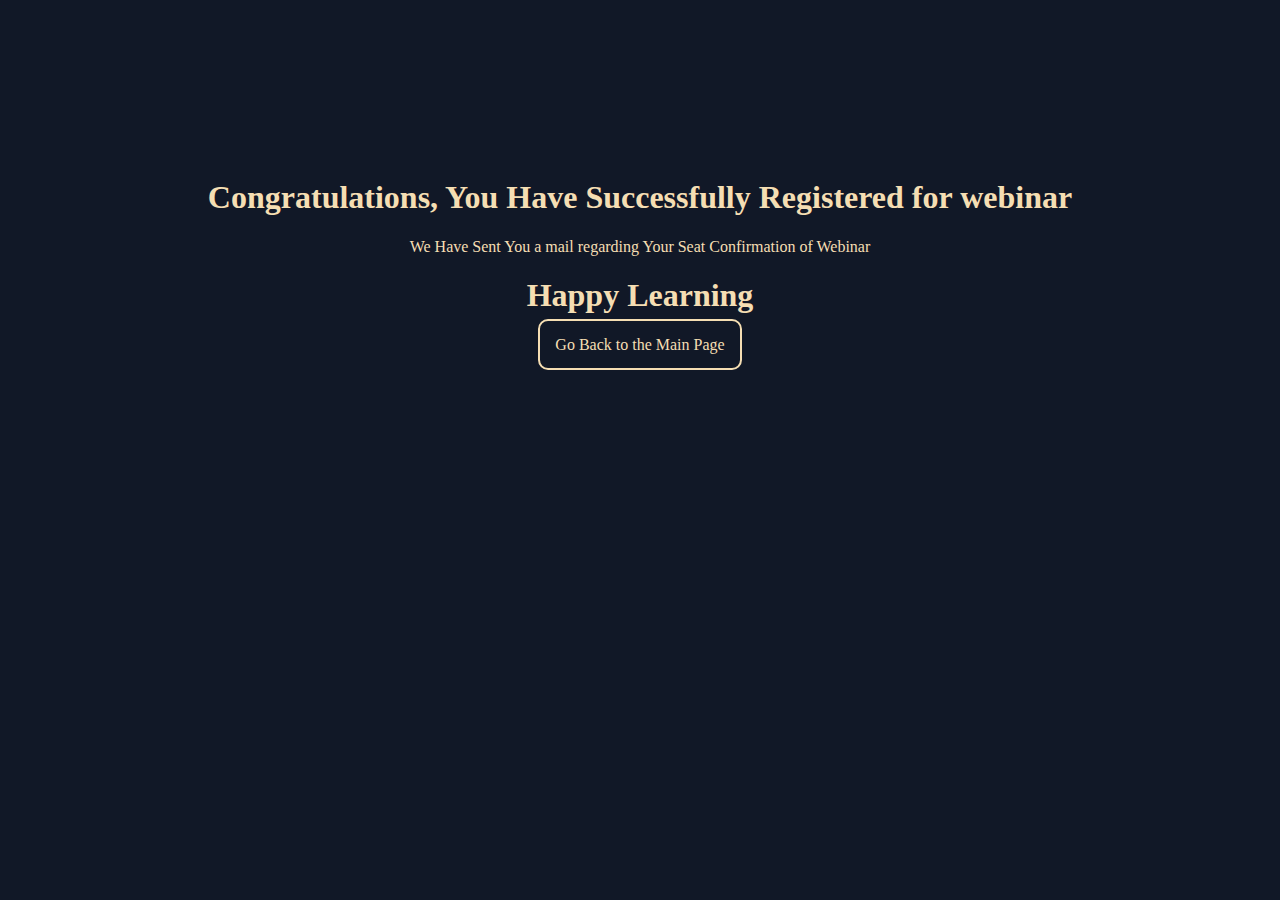
<file: task-1-landing-page-web/confirm.html>
<!DOCTYPE html>
<html lang="en">
<head>
    <meta charset="UTF-8">
    <meta name="viewport" content="width=device-width, initial-scale=1.0">
    <title>Successful</title>

    <style>
        a{
            text-decoration: none;
            color: wheat;
        }
        .submit{
            border: 2px solid wheat;
            border-radius: 10px;
            padding: 10px 40px 10px 40px;
            cursor: pointer;
            padding: 15px;
          }
        
          .submit:hover{
            color: wheat;
            background: transparent;
            border: 2px solid wheat;
            border-radius: 25px;
            cursor: pointer;
          }
    </style>
</head>
<body style="background-color:#111827;">
    <center style="padding-top: 150px;">
        <h1 style="color: wheat;">Congratulations, You Have Successfully Registered for webinar</h1>
        <p style="color: wheat;">We Have Sent You a mail regarding Your Seat Confirmation of Webinar</p>

        <h1 style="color: wheat;">Happy Learning</h1>

        <a class="submit shadow-lg" href="index.html">Go Back to the Main Page</a>
    </center>
</body>
</html>
</file>
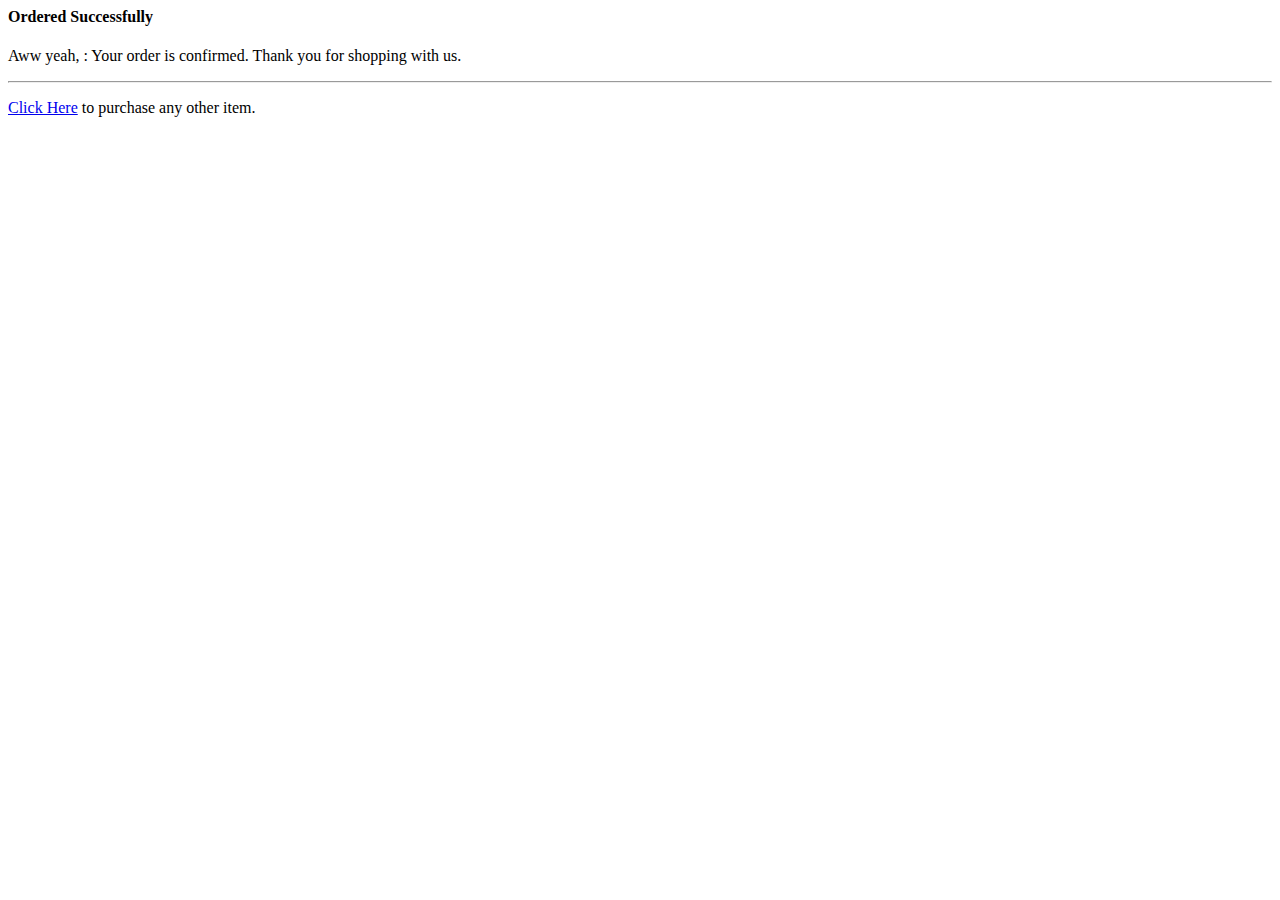
<file: estore-task3/product-Page/success.html>
<html lang="en">
<head>
    <meta charset="UTF-8">
    <meta http-equiv="X-UA-Compatible" content="IE=edge">
    <meta name="viewport" content="width=device-width, initial-scale=1.0">
    <title>Success</title>

    <link rel="stylesheet" href="https://use.fontawesome.com/releases/v5.5.0/css/all.css" integrity="sha384-B4dIYHKNBt8Bc12p+WXckhzcICo0wtJAoU8YZTY5qE0Id1GSseTk6S+L3BlXeVIU" crossorigin="anonymous">
    <link href="https://cdn.jsdelivr.net/npm/bootstrap@5.0.2/dist/css/bootstrap.min.css" rel="stylesheet" integrity="sha384-EVSTQN3/azprG1Anm3QDgpJLIm9Nao0Yz1ztcQTwFspd3yD65VohhpuuCOmLASjC" crossorigin="anonymous">
    
</head>
<body>
    
      
    <div class="container mt-5">
        <div class="alert alert-success" role="alert">
            <h4 class="alert-heading display-3">Ordered Successfully</h4>
            <p>Aww yeah, : Your order is confirmed. Thank you for shopping with us.</p>
            <hr>
            <p class="mb-0"><a href="../admin/adminhomepage.php" class="border-2 border-bottom ">Click Here</a> to purchase any other item.</p>
          </div>
    </div>

      

      <script src="https://cdn.jsdelivr.net/npm/bootstrap@5.0.2/dist/js/bootstrap.bundle.min.js" integrity="sha384-MrcW6ZMFYlzcLA8Nl+NtUVF0sA7MsXsP1UyJoMp4YLEuNSfAP+JcXn/tWtIaxVXM" crossorigin="anonymous"></script>
</body>
</html>
</file>
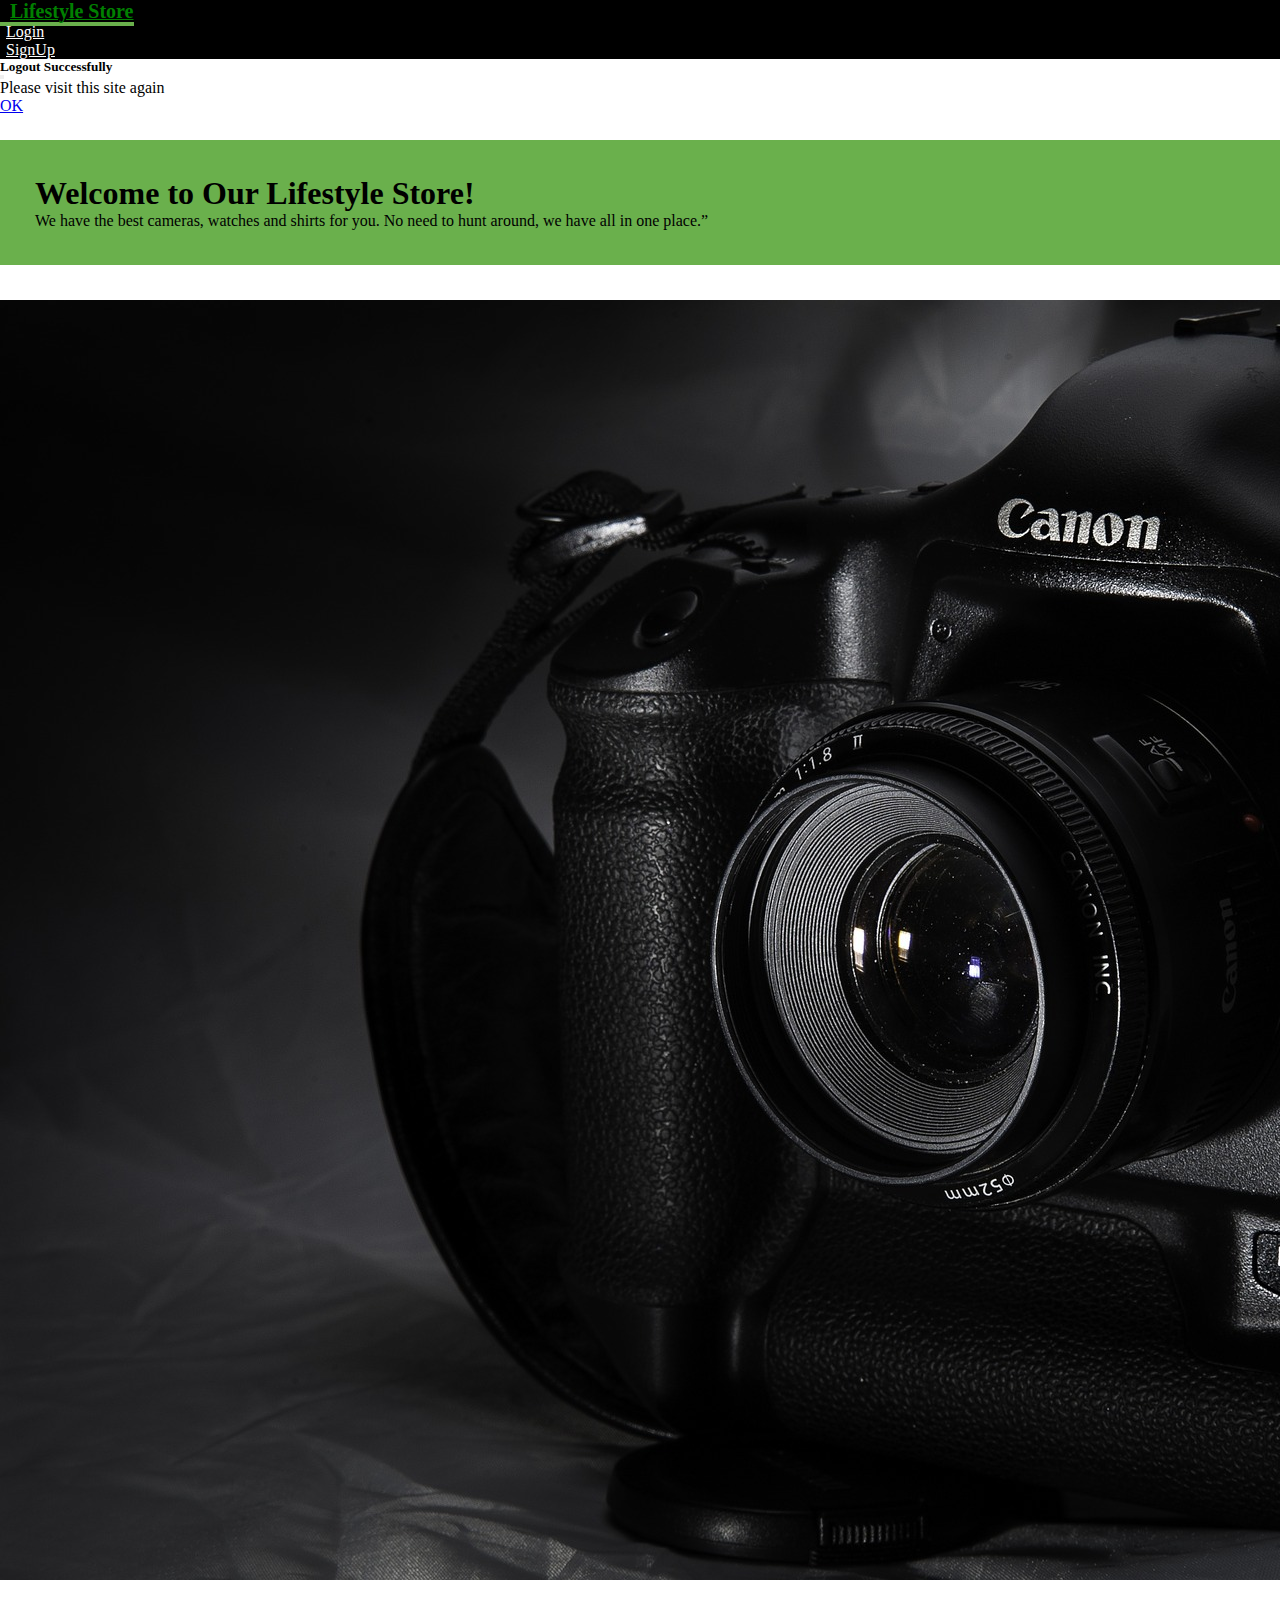
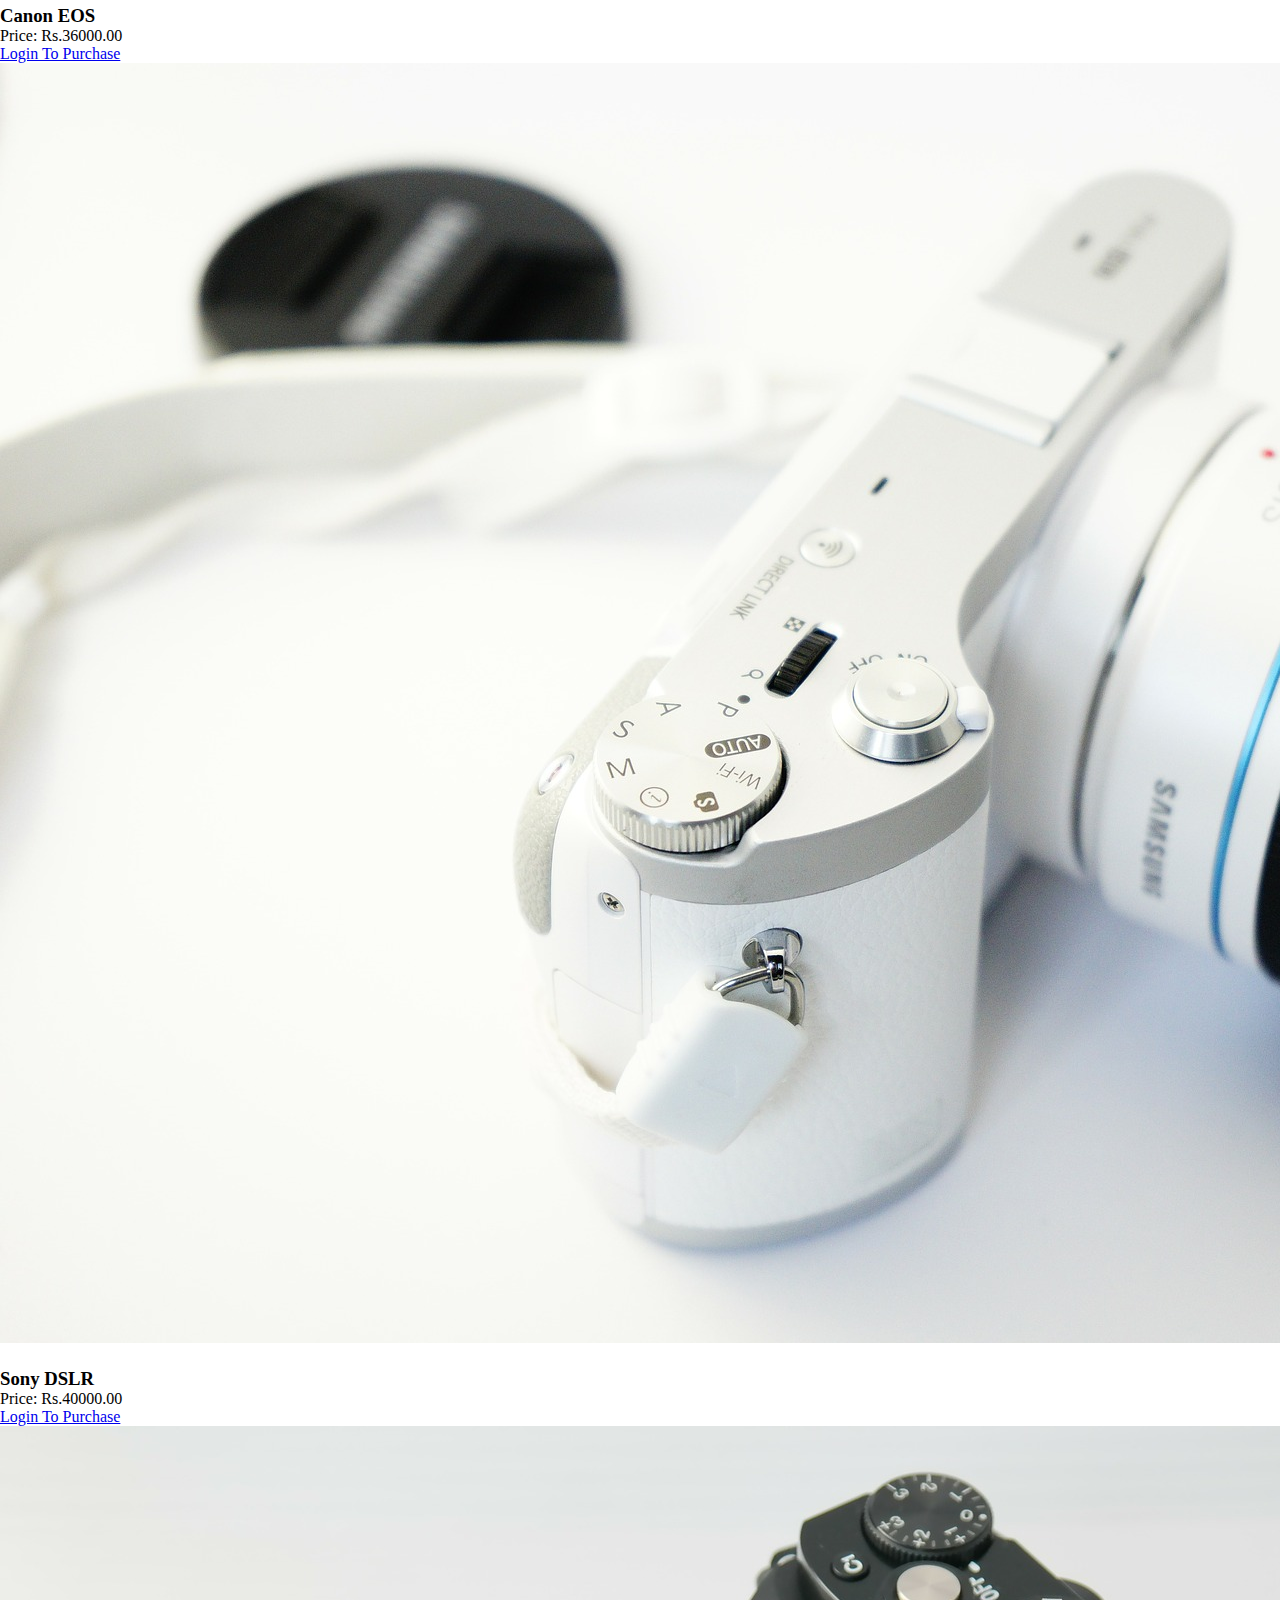
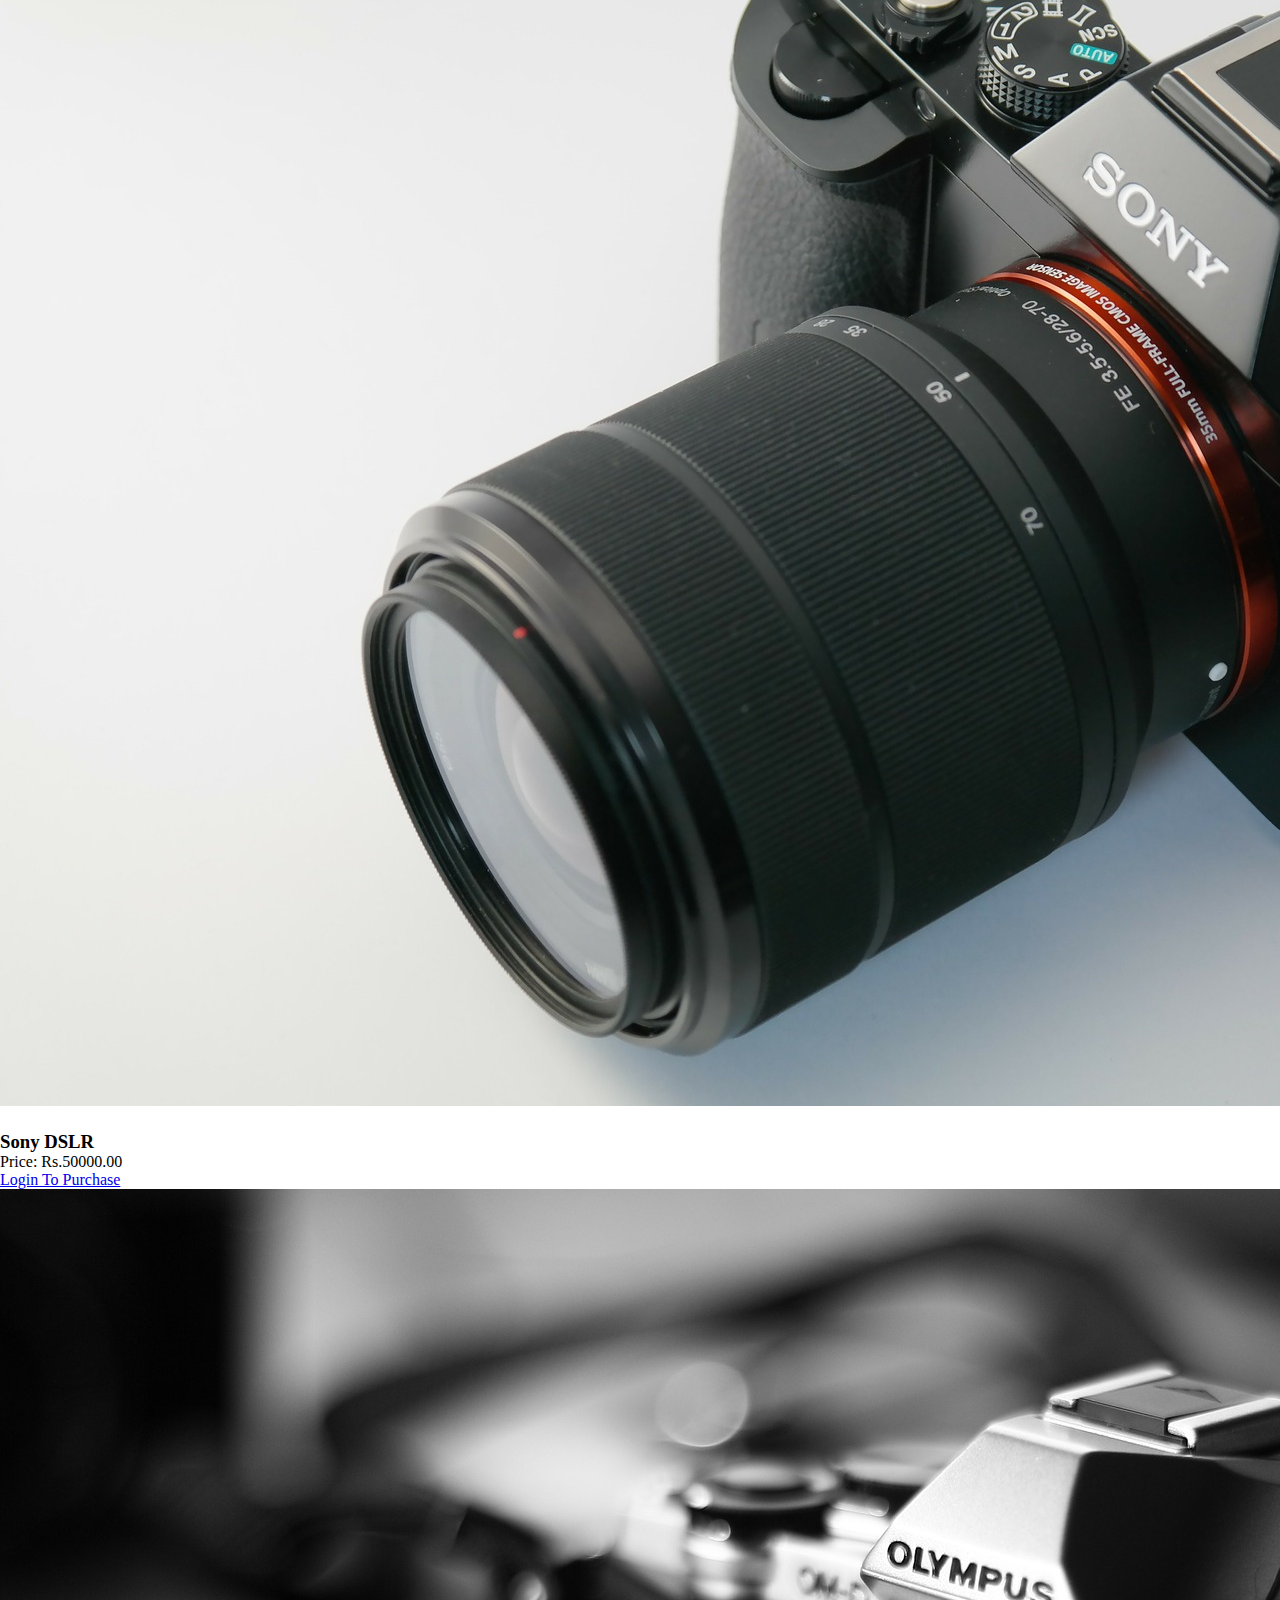
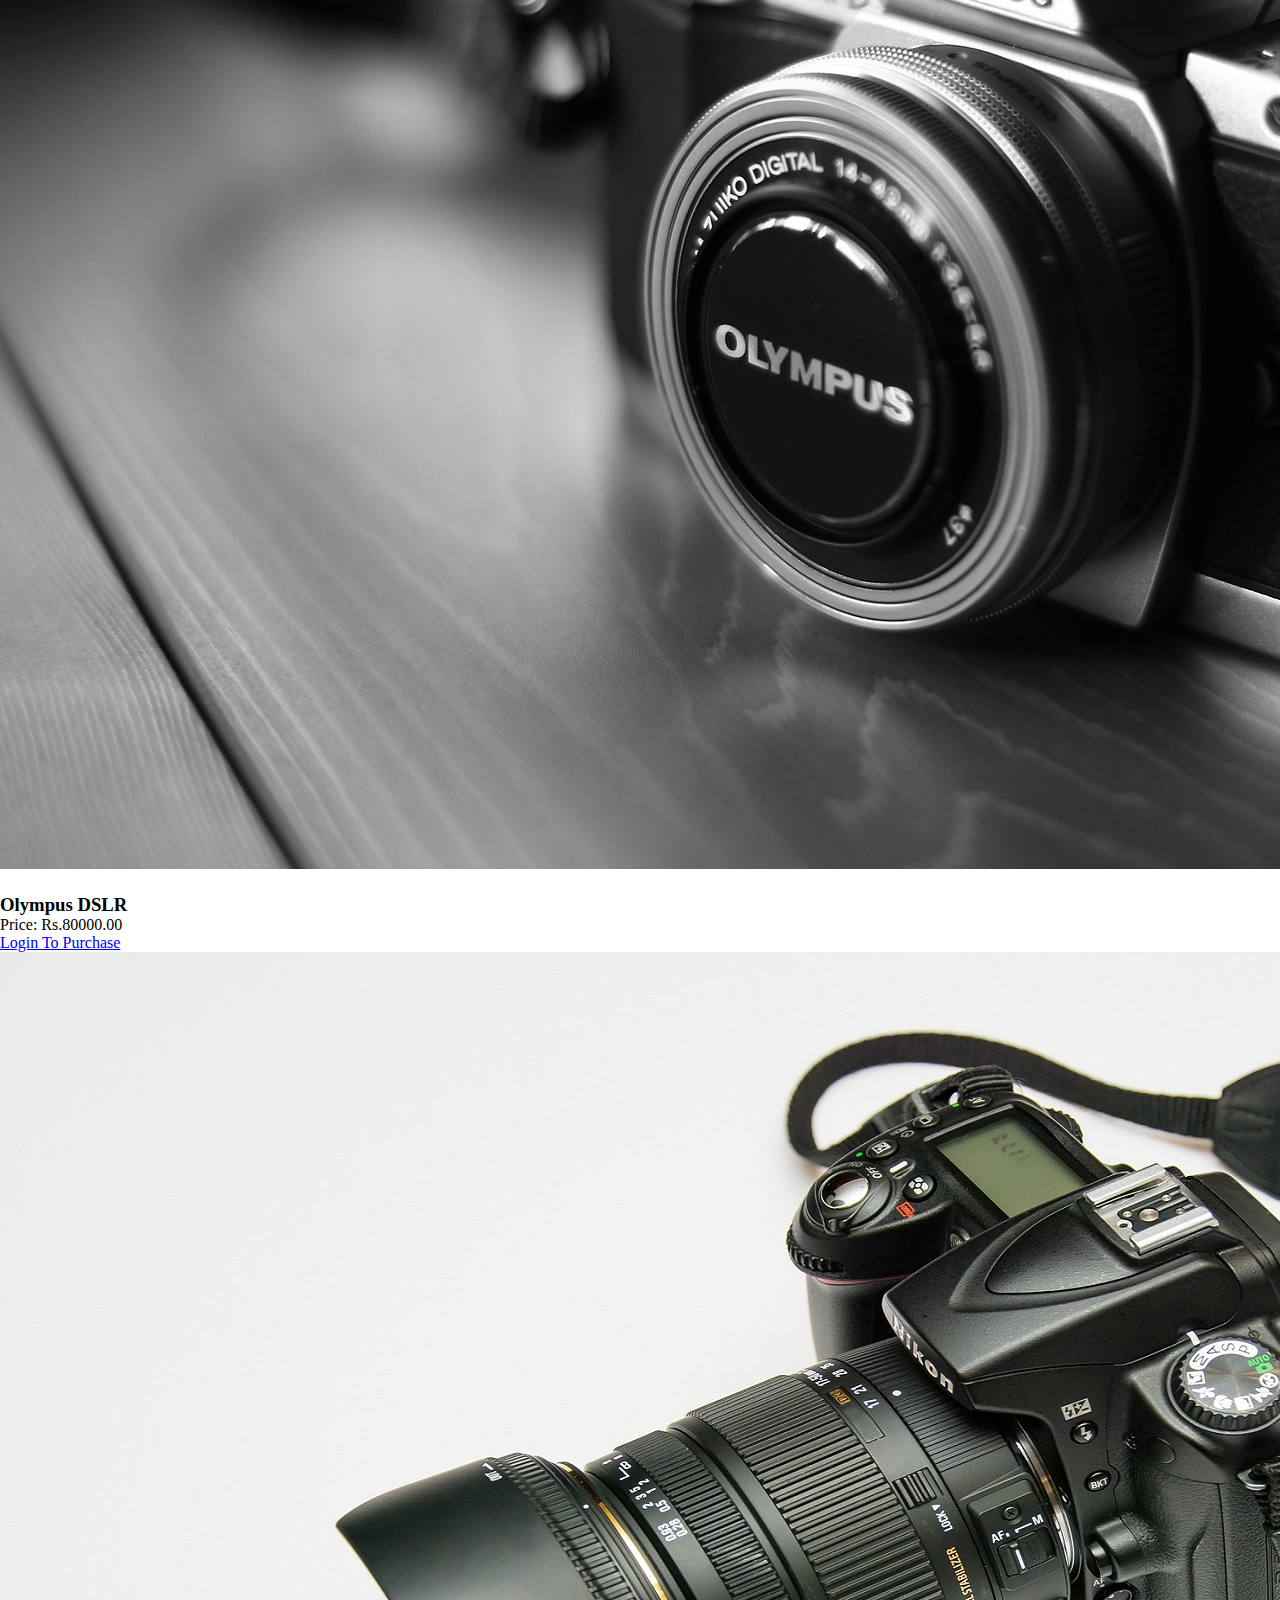
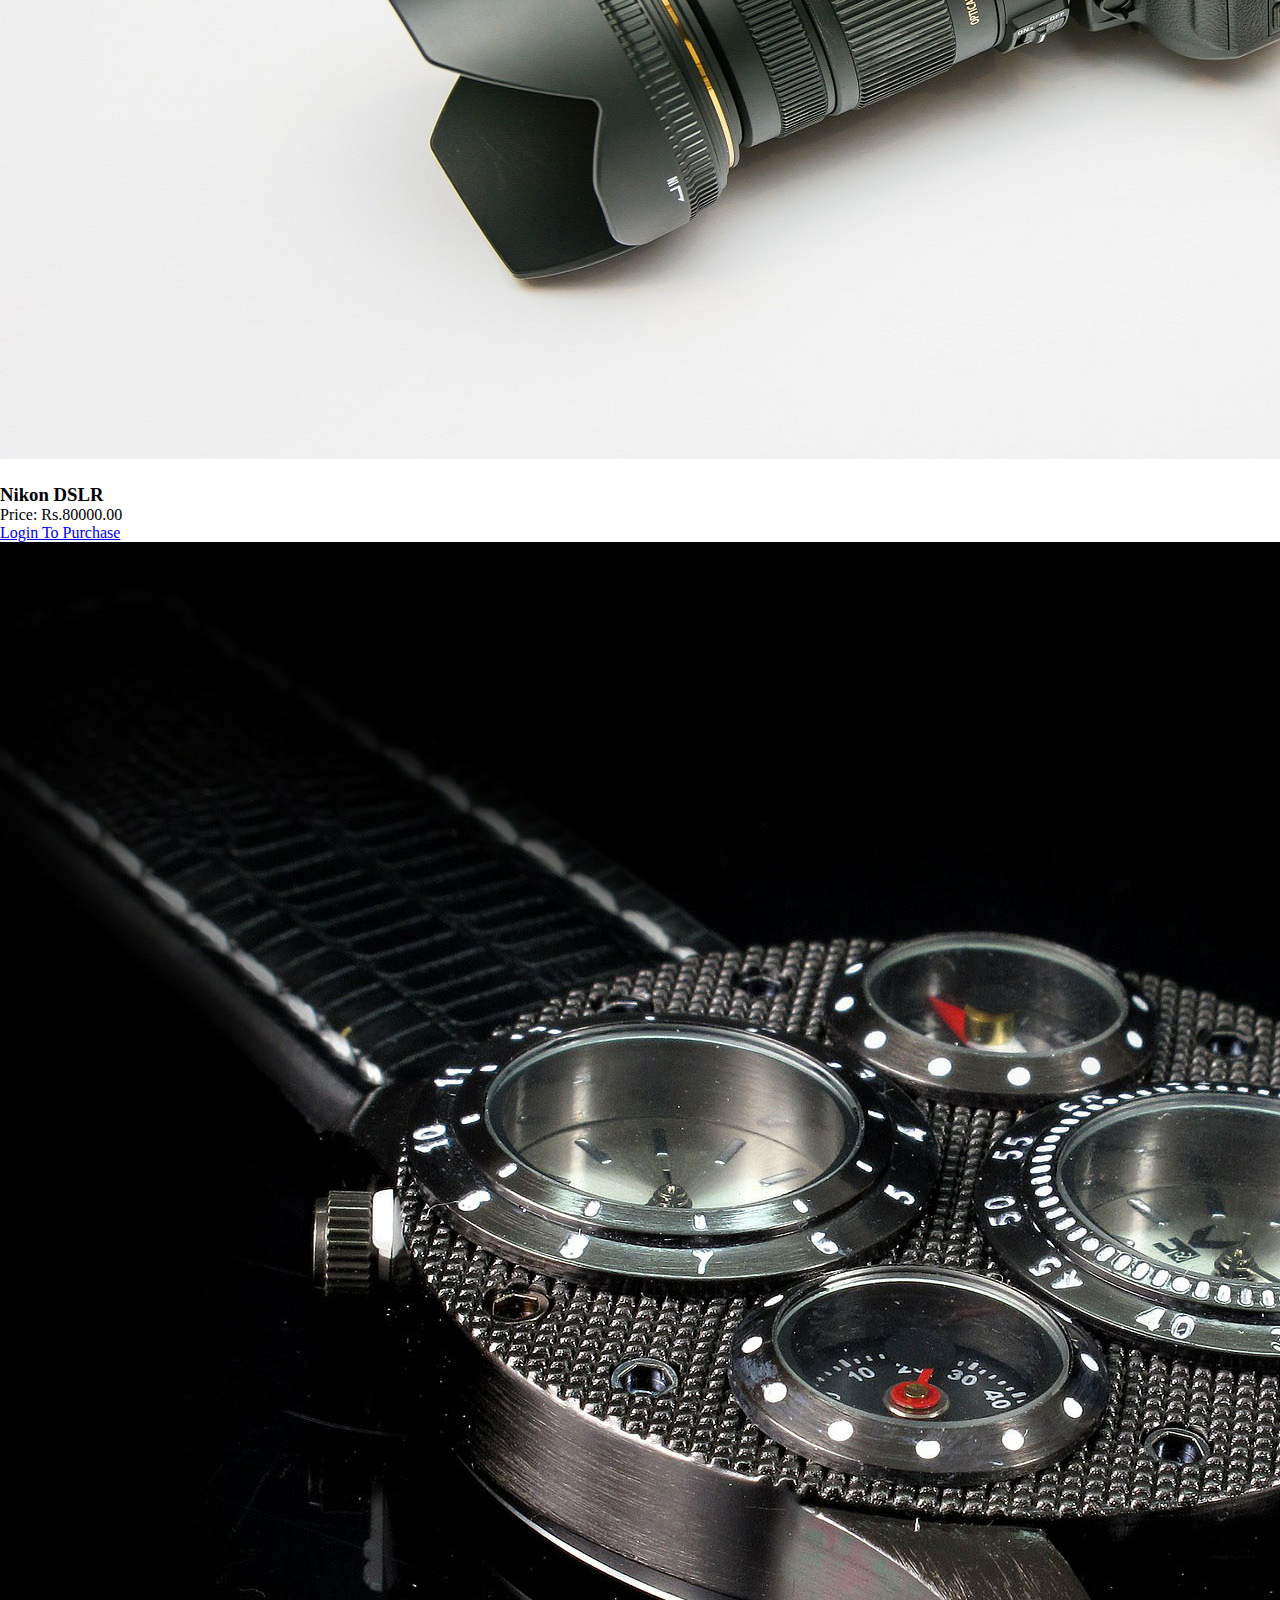
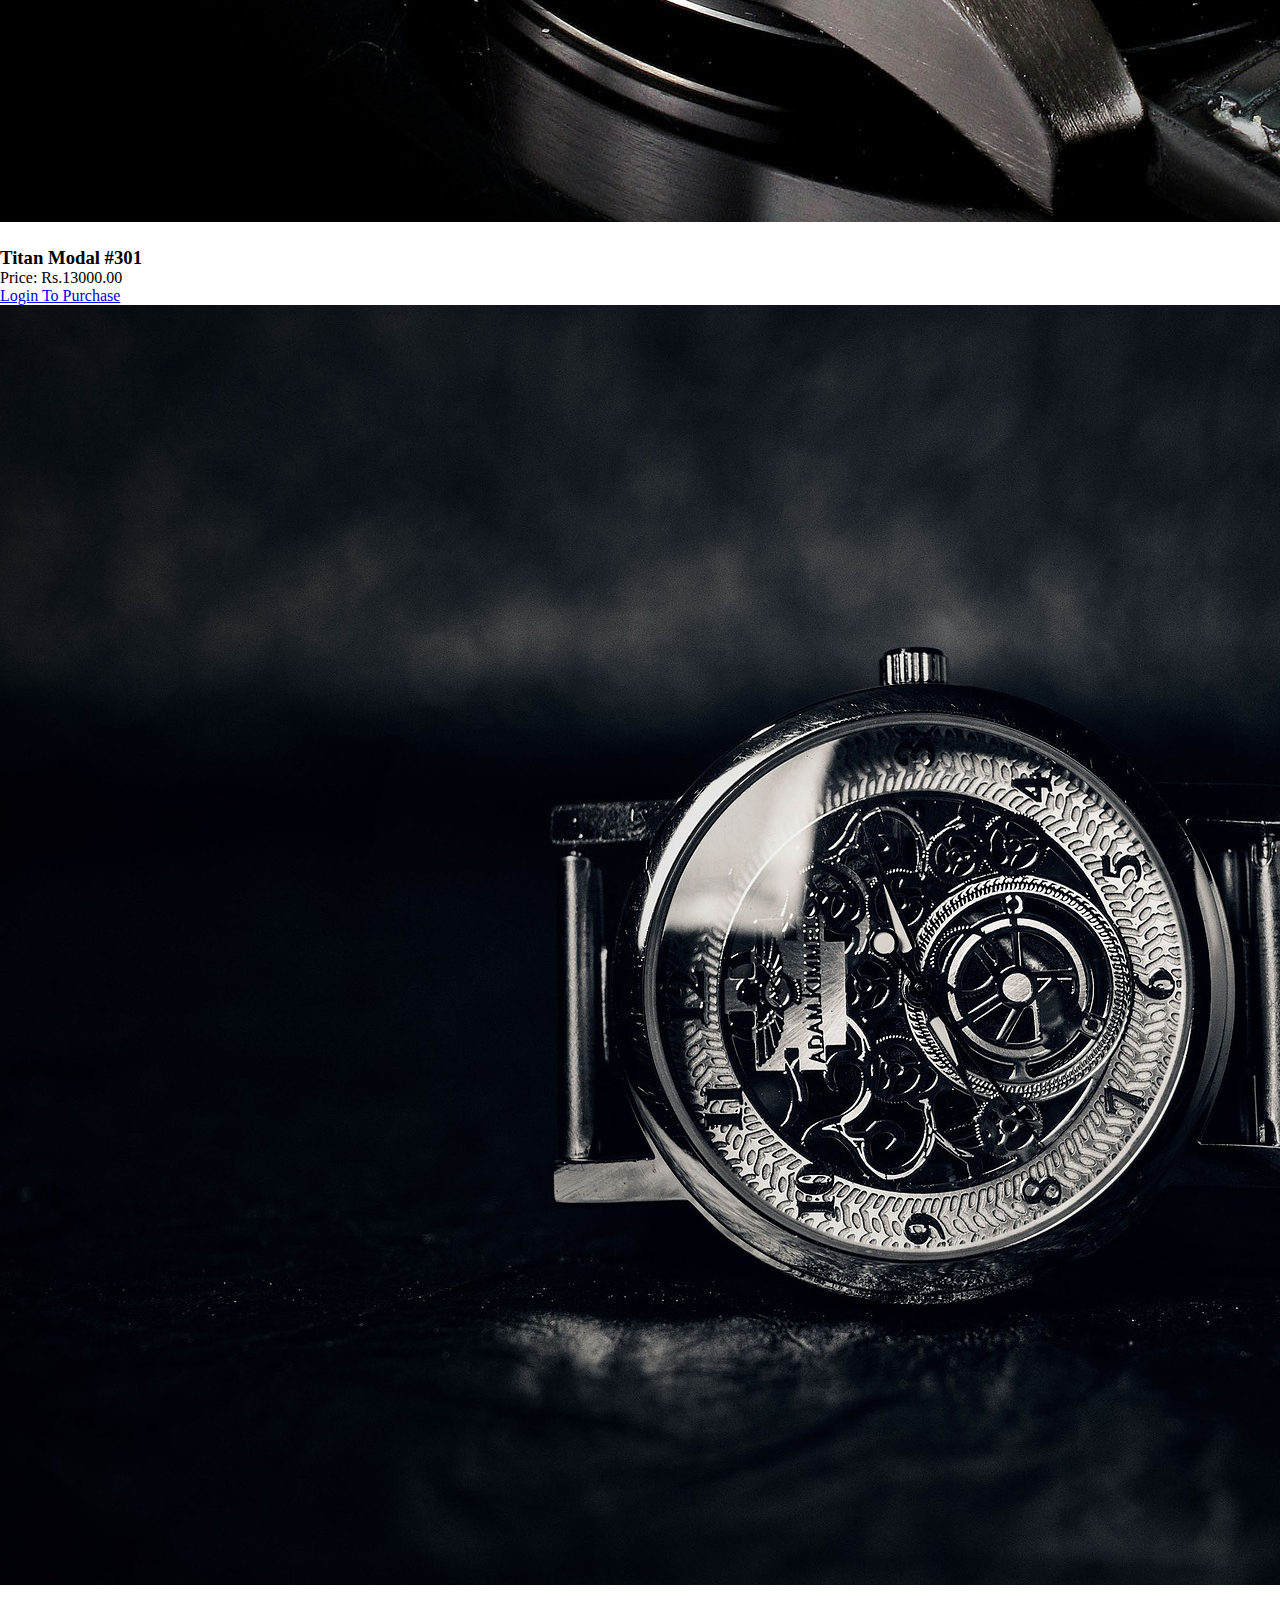
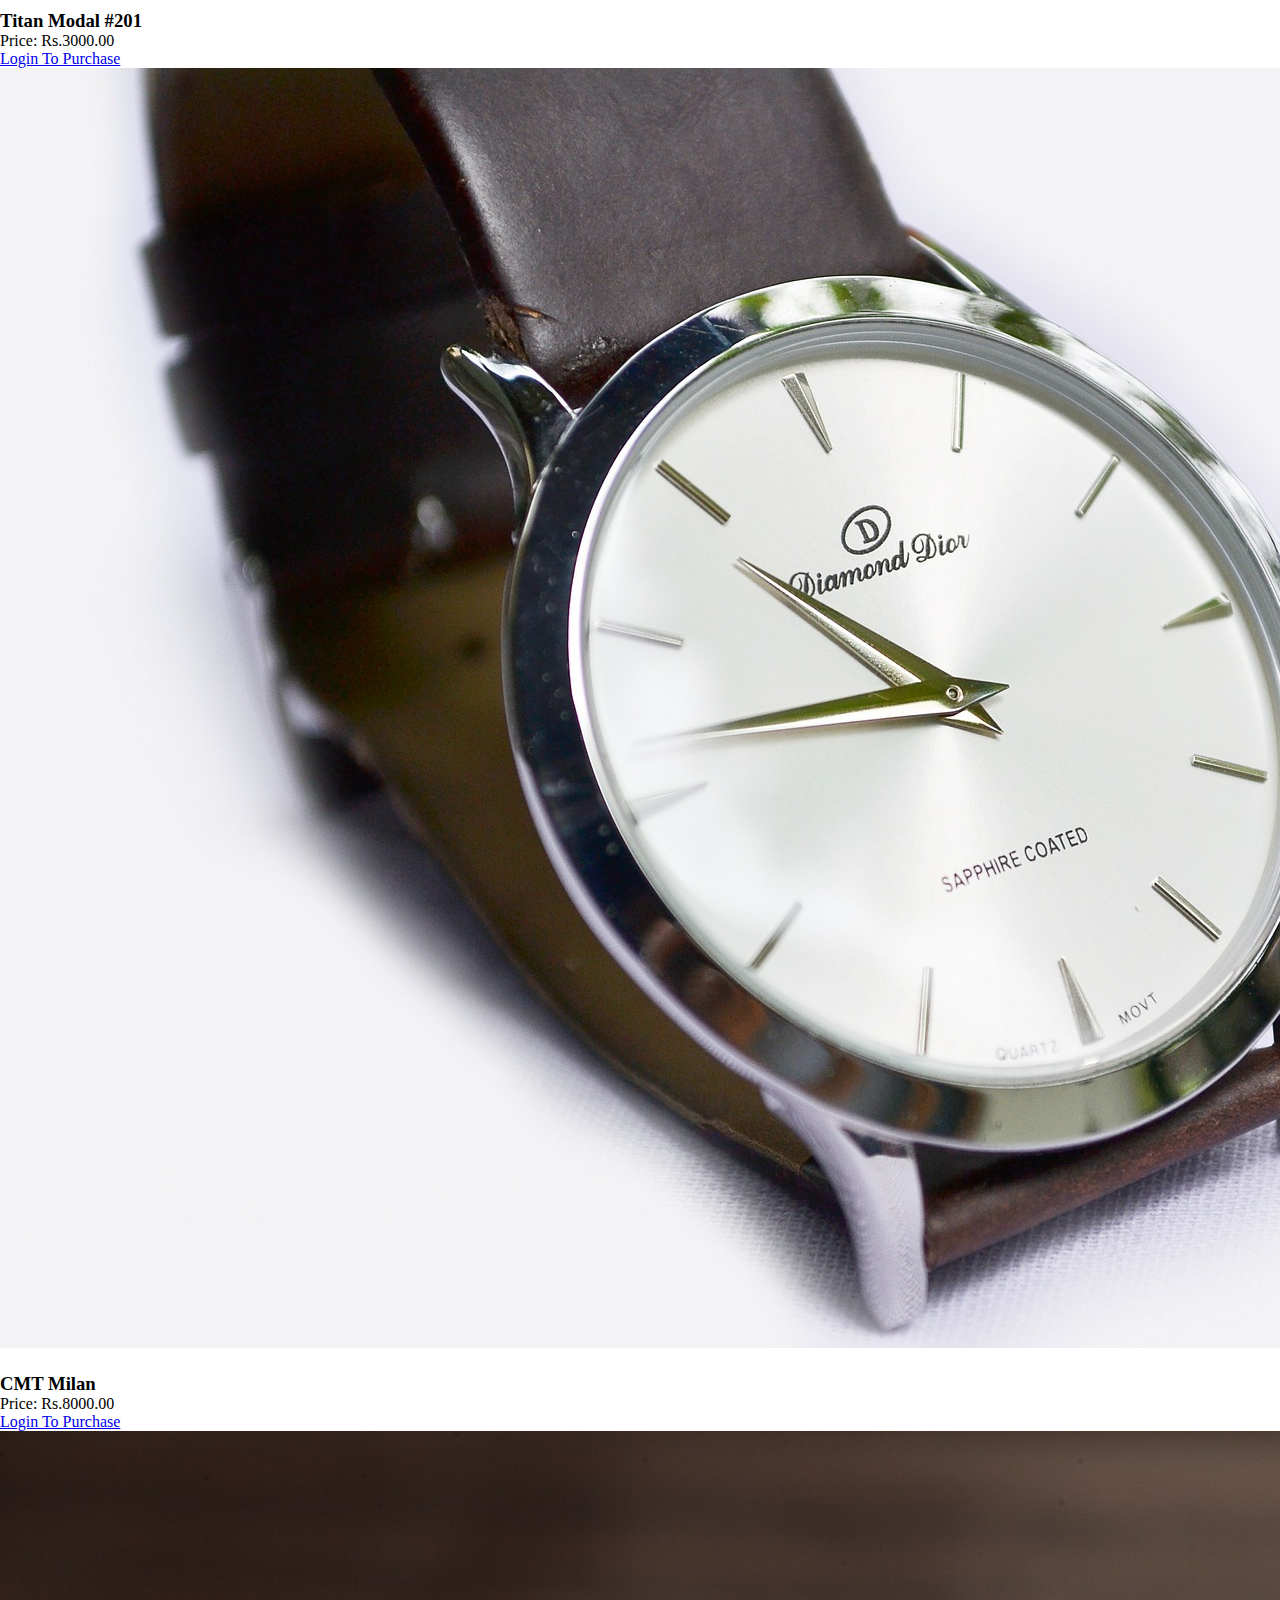
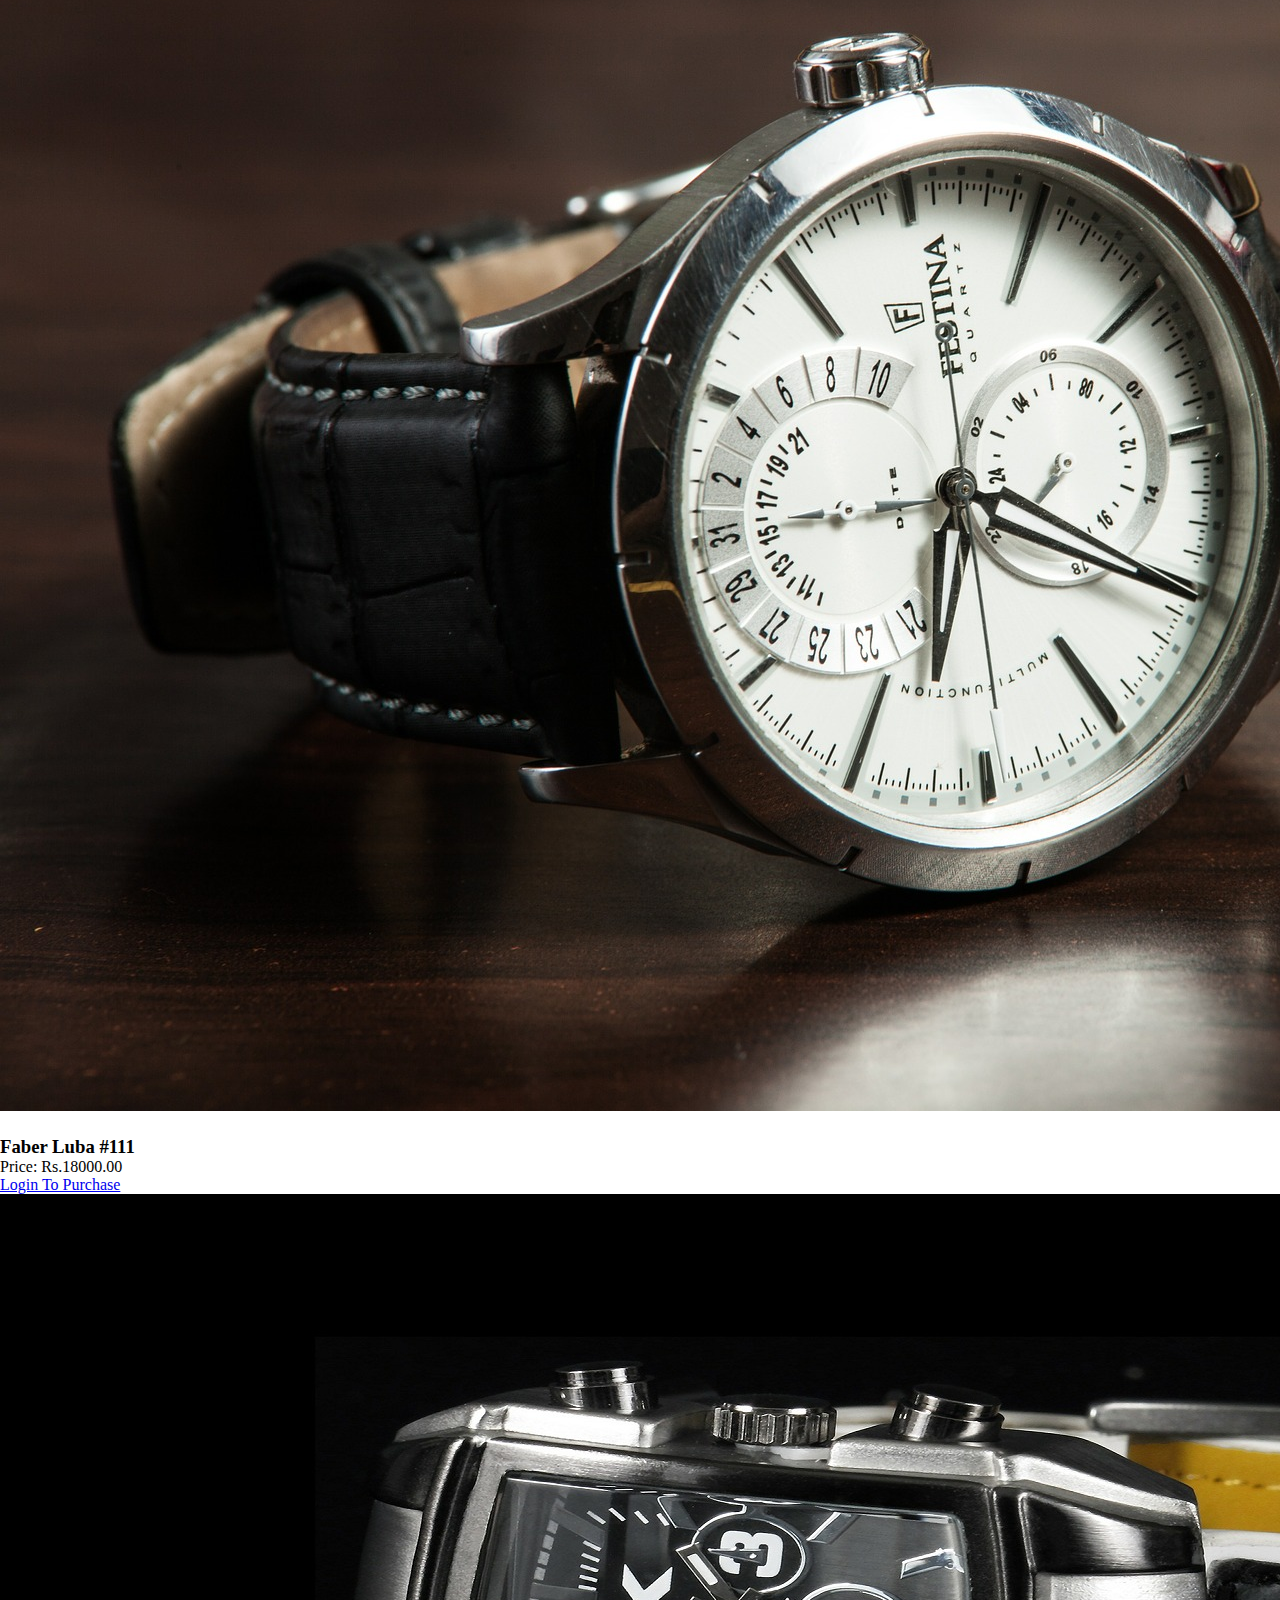
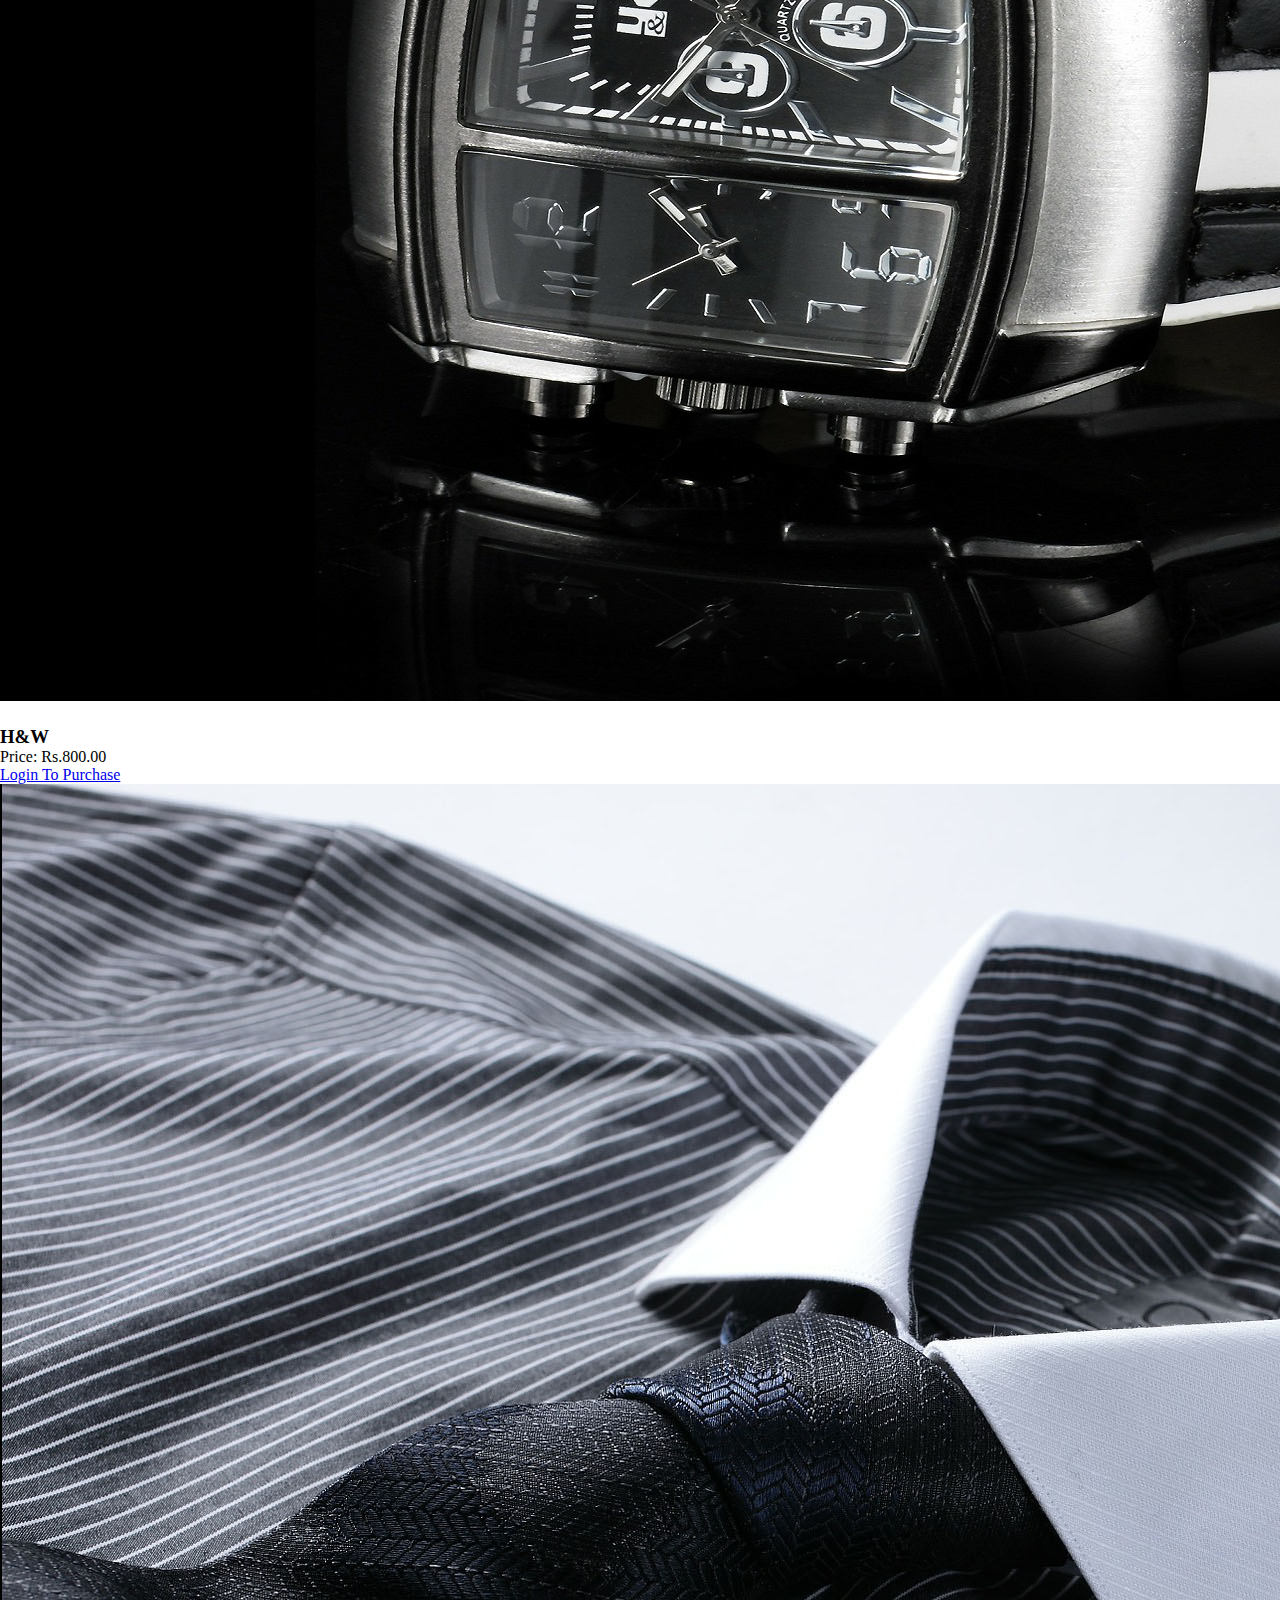
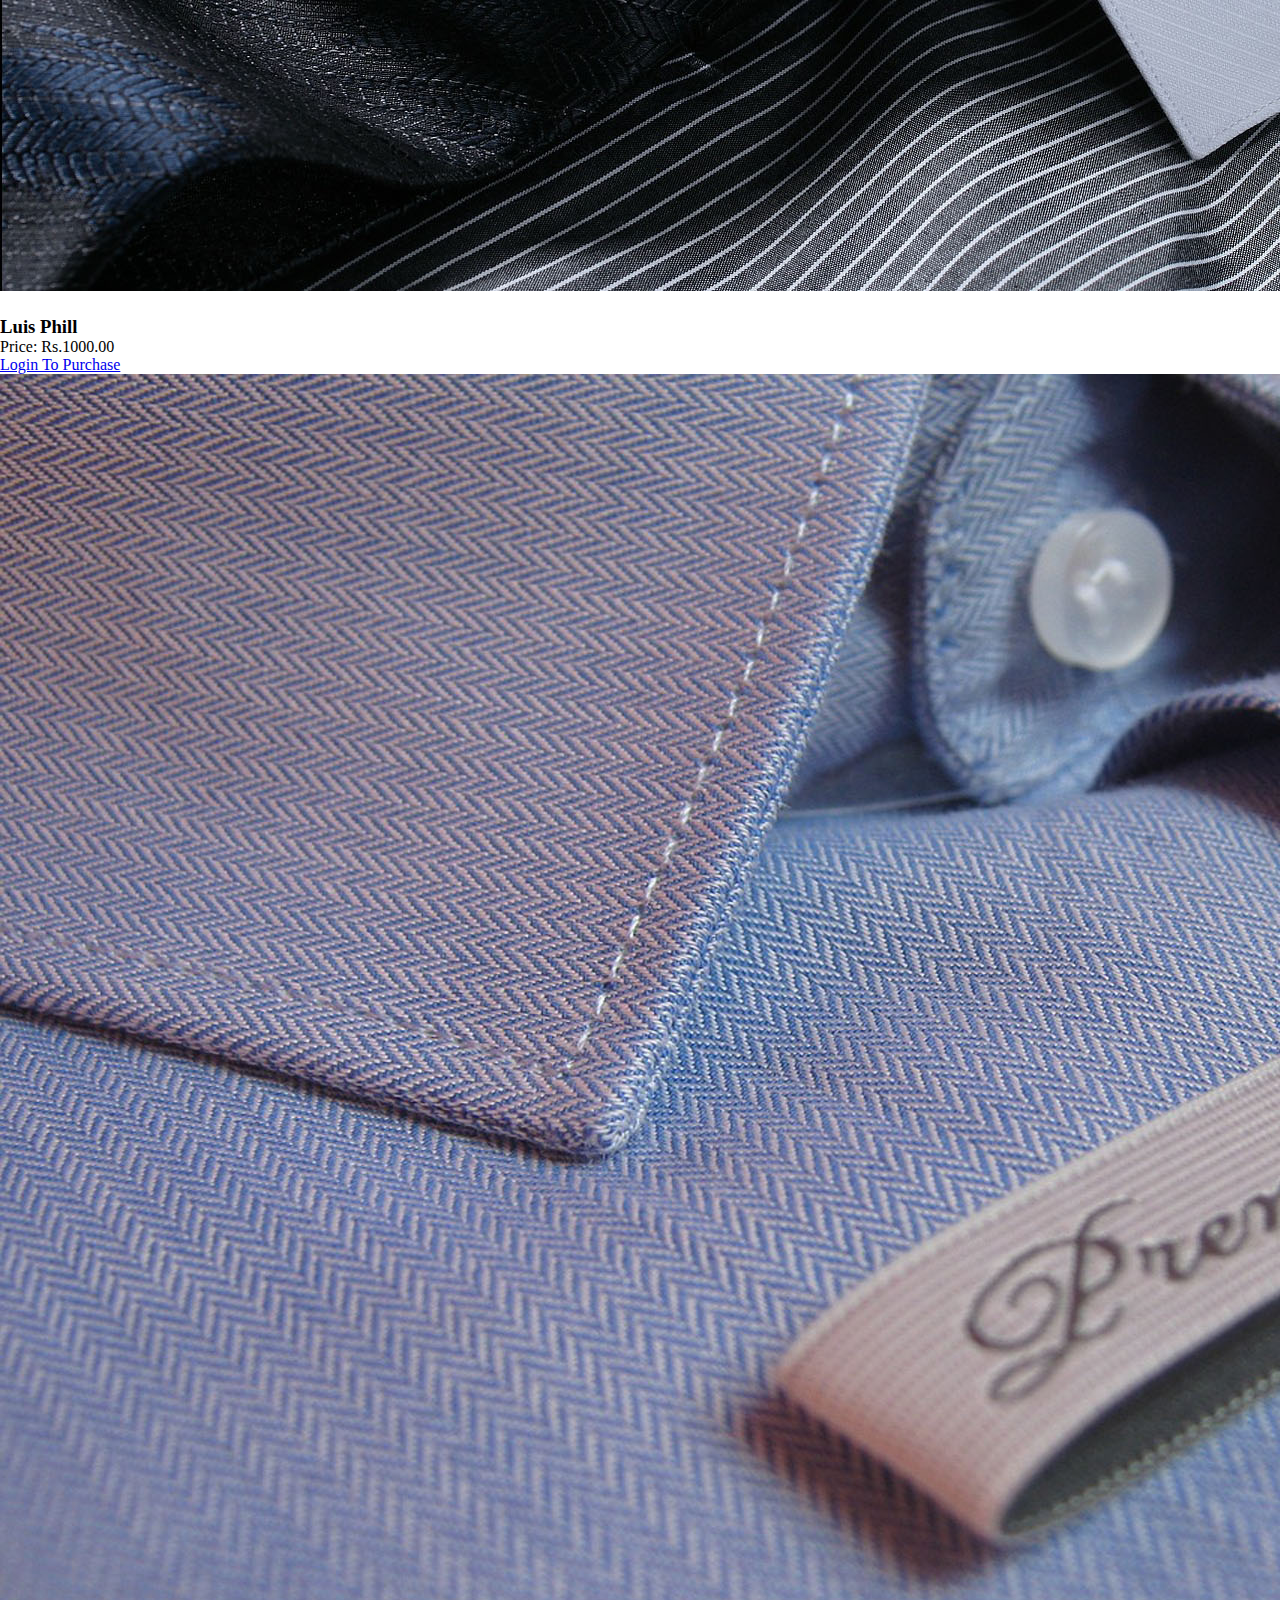
<file: estore-task3/product_page_without_login/productwithoutlogin.html>
<html lang="en">
<head>
    <meta charset="UTF-8">
    <meta http-equiv="X-UA-Compatible" content="IE=edge">
    <meta name="viewport" content="width=device-width, initial-scale=1.0">
    <title>Products</title>

    <link rel="stylesheet" href="https://use.fontawesome.com/releases/v5.5.0/css/all.css" integrity="sha384-B4dIYHKNBt8Bc12p+WXckhzcICo0wtJAoU8YZTY5qE0Id1GSseTk6S+L3BlXeVIU" crossorigin="anonymous">
    <link href="https://cdn.jsdelivr.net/npm/bootstrap@5.0.2/dist/css/bootstrap.min.css" rel="stylesheet" integrity="sha384-EVSTQN3/azprG1Anm3QDgpJLIm9Nao0Yz1ztcQTwFspd3yD65VohhpuuCOmLASjC" crossorigin="anonymous">
    <link rel="stylesheet" href="productwithoutlogin.css">
</head>
<body>
    <header class="header">
        <nav class="container-fluid navbar navbar-expand-lg  ">
            <div class="container">
              <a class="navbar-brand" href="#"><i class="fas fa-crown"></i><span class="brand-name">Lifestyle Store</span></a>
              <button class="navbar-toggler" type="button" data-bs-toggle="collapse" data-bs-target="#navbarSupportedContent" aria-controls="navbarSupportedContent" aria-expanded="false" aria-label="Toggle navigation">
                <i class="fas fa-bars"></i>
              </button>
              <div class="collapse navbar-collapse" id="navbarSupportedContent">
                <ul class="navbar-nav ms-auto mb-2 mb-lg-0">
                  <li class="nav-item">
                    <a class="nav-link" href="../login_signup/login.html"><i class="fas fa-sign-in-alt logo"></i>Login</a>
                  </li>
                  <li class="nav-item">
                    <a class="nav-link" href="../login_signup/signup.html"><i class="fas fa-user-plus logo"></i>SignUp</a>
                  </li>
                </ul>
              </div>
            </div>
          </nav>
    </header>
      
      <!-- Modal -->
      <div class="modal fade" id="staticBackdrop" data-bs-backdrop="static" data-bs-keyboard="false" tabindex="-1" aria-labelledby="staticBackdropLabel" aria-hidden="true">
        <div class="modal-dialog">
          <div class="modal-content">
            <div class="modal-header">
              <h5 class="modal-title" id="staticBackdropLabel">Logout Successfully</h5>
              <button type="button" class="btn-close" data-bs-dismiss="modal" aria-label="Close"></button>
            </div>
            <div class="modal-body">
              Please visit this site again
            </div>
            <div class="modal-footer">
              <a type="button" class="btn btn-secondary" href="../index.html">OK</a>
            </div>
          </div>
        </div>
      </div>

      <main>
        <div class="container">
          <div class="jumbotron">
            <h1 class="display-3 text-center pb-3">
              Welcome to Our Lifestyle Store!
            </h1>
            <p class="text-center">We have the best cameras, watches and shirts for you. No need to hunt around, we
              have all in one place.”</p>
          </div>

          <div class="row text-center">
           
            <div class="border-start col-md-3 col-sm-6 mb-5">
              
                <img src="../img/1.jpg" alt="" class="img-thumbnail">
                  <div class="caption">
                    <h3>Canon EOS</h3>
                    <p>Price: Rs.36000.00</p>
                    <a class="btn btn-primary btn-block" href="../login_signup/login.html">Login To Purchase</a>
                  </div>
              
            </div>

            <div class="border-start  col-md-3 col-sm-6 mb-5 ">
              <img src="../img/2.jpg" alt="" class="img-thumbnail">
              <div class="caption">
                <h3>Sony DSLR</h3>
                <p>Price: Rs.40000.00</p>
                <a class="btn btn-primary btn-block" href="../login_signup/login.html">Login To Purchase</a>
              </div>
            </div>

            <div class="border-start col-md-3 col-sm-6 mb-5">
              <img src="../img/3.jpg" alt="" class="img-thumbnail">
              <div class="caption">
                <h3>Sony DSLR</h3>
                <p>Price: Rs.50000.00</p>
                <a class="btn btn-primary btn-block" href="../login_signup/login.html">Login To Purchase</a>
              </div>
            </div>


            <div class="border-start  col-md-3 col-sm-6 mb-5">
              <img src="../img/4.jpg" alt="" class="img-thumbnail">
              <div class="caption">
                <h3>Olympus DSLR</h3>
                <p>Price: Rs.80000.00</p>
                <a class="btn btn-primary btn-block" href="../login_signup/login.html">Login To Purchase</a>
              </div>
            </div>

            <div class="border-start  col-md-3 col-sm-6 mb-5">
              <img src="../img/5.jpg" alt="" class="img-thumbnail">
              <div class="caption">
                <h3>Nikon DSLR</h3>
                <p>Price: Rs.80000.00</p>
                <a class="btn btn-primary btn-block" href="../login_signup/login.html">Login To Purchase</a>
              </div>
            </div>


           
              <div class="border-start  col-md-3 col-sm-6 mb-5">
                <img src="../img/6.jpg" alt="" class="img-thumbnail">
                <div class="caption">
                  <h3>Titan Modal #301</h3>
                  <p>Price: Rs.13000.00</p>
                  <a class="btn btn-primary btn-block" href="../login_signup/login.html">Login To Purchase</a>
                </div>
              </div>
  
              <div class="border-start  col-md-3 col-sm-6 mb-5">
                <img src="../img/7.jpg" alt="" class="img-thumbnail">
                <div class="caption">
                  <h3>Titan Modal #201</h3>
                  <p>Price: Rs.3000.00</p>
                  <a class="btn btn-primary btn-block" href="../login_signup/login.html">Login To Purchase</a>
                </div>
              </div>
  
              <div class=" border-start col-md-3 col-sm-6 mb-5">
                <img src="../img/8.jpg" alt="" class="img-thumbnail">
                <div class="caption">
                  <h3>CMT Milan</h3>
                  <p>Price: Rs.8000.00</p>
                  <a class="btn btn-primary btn-block" href="../login_signup/login.html">Login To Purchase</a>
                </div>
              </div>
  
              <div class="border-start col-md-3 col-sm-6 mb-5">
                <img src="../img/9.jpg" alt="" class="img-thumbnail">
                <div class="caption">
                  <h3>Faber Luba #111</h3>
                  <p>Price: Rs.18000.00</p>
                  <a class="btn btn-primary btn-block" href="../login_signup/login.html">Login To Purchase</a>
                </div>
              </div>
            

            <div class="border-start col-md-3 col-sm-6 mb-5">
              <img src="../img/10.jpg" alt="" class="img-thumbnail">
              <div class="caption">
                <h3>H&W</h3>
                <p>Price: Rs.800.00</p>
                <a class="btn btn-primary btn-block" href="../login_signup/login.html">Login To Purchase</a>
              </div>
            </div>

            <div class="border-start col-md-3 col-sm-6 mb-5">
              <img src="../img/11.jpg" alt="" class="img-thumbnail">
              <div class="caption">
                <h3>Luis Phill</h3>
                <p>Price: Rs.1000.00</p>
                <a class="btn btn-primary btn-block" href="../login_signup/login.html">Login To Purchase</a>
              </div>
            </div>

            <div class="border-start col-md-3 col-sm-6 mb-5">
              <img src="../img/12.jpg" alt="" class="img-thumbnail">
              <div class="caption">
                <h3>John Zok</h3>
                <p>Price: Rs.1500.00</p>
                <a class="btn btn-primary btn-block" href="../login_signup/login.html">Login To Purchase</a>
              </div>
            </div>


            <div class="border-start col-md-3 col-sm-6 mb-5">
              <img src="../img/13.jpg" alt="" class="img-thumbnail">
              <div class="caption">
                <h3>Louis Phillipe</h3>
                <p>Price: Rs.1000.00</p>
                <a class="btn btn-primary btn-block" href="../login_signup/login.html">Login To Purchase</a>
              </div>
            </div>

            <div class="border-start col-md-3 col-sm-6 mb-5">
              <img src="../img/14.jpg" alt="" class="img-thumbnail">
              <div class="caption">
                <h3>Peter England</h3>
                <p>Price: Rs.1500.00</p>
                <a class="btn btn-primary btn-block" href="../login_signup/login.html">Login To Purchase</a>
              </div>
            </div>

          </div>
        </div>
      </main>



      <footer>
        <div class="footer-para text-center">
            <p>Copyright © Lifestyle Store. All Rights Reserved | Contact Us: +91 90000 00000</p>
        </div>
    </footer>

      <script src="https://cdn.jsdelivr.net/npm/bootstrap@5.0.2/dist/js/bootstrap.bundle.min.js" integrity="sha384-MrcW6ZMFYlzcLA8Nl+NtUVF0sA7MsXsP1UyJoMp4YLEuNSfAP+JcXn/tWtIaxVXM" crossorigin="anonymous"></script>
</body>
</html>
</file>
<file: estore-task3/style.css>
*{
    margin: 0;
    padding: 0;
    scroll-behavior: smooth;
}

body{
    font-family: 'Courgette', cursive;
}

.navbar{
    background-color: #000;
}

.navbar-brand{
    font-weight: 600;
    color: white;
}

.brand-name{
    font-size: 20px;
    padding-left: 10px;
    border-bottom: 4px solid #6ab04c;
}

.navbar-brand:hover{
    color: green;
}

.logo{
    padding-right: 6px;
}

.nav-link{
    color: #fff;
    cursor: pointer;
}

.nav-link:hover{
    color: rgb(93, 214, 93);
    border-bottom: 2px solid #6ab04c;
}



.navbar-toggler{
    border: none !important;
    color: #fff;
    box-sizing: none !important;
}

.navbar-toggler-icon{
    background-color: white !important;
    border: none !important;
    box-sizing: none !important;
}


#banner{
    position: relative;
    text-align: center;
}

#banner img{
    height: 90vh;
    width: 100%;
}

.inner-banner-image{
    position: absolute;
    top: 50%;
    left: 50%;
    transform: translate(-50%, -50%);
    width: 60%;
    background-color: rgba(0, 0, 0, 0.7);
    color: white;
}

.inner-text{
    padding-top: 35px;
    padding-bottom: 35px;
}

.button{
    border: none;
    text-decoration: none;
    color: #fff;
    background-color: #c9302c;
    border-color: #ac2925;
    box-shadow: inset 0 3px 5px rgb(0 0 0 / 13%);
    padding: 10px 16px;
    font-size: 18px;
    border-radius: 6px;
}

.footer-para{
    background-color: #000;
    color: white;
    padding-bottom: 1px;
    padding-top: 14px;
    font-size: 18px;
}
</file>
<file: portfolio webbsite-task 2/css/style.css>
*{
    scroll-behavior: smooth;
}

body{
  font-family: 'Comfortaa', cursive;
  font-family: 'Poppins', sans-serif;
}

#loading{
	position: fixed;
	width: 100%;
	height: 100vh;
	background: #CFE6E8 
	url('../images/745.gif')
	 no-repeat center center;	
	z-index: 99999;
}



.navbar{
    background-color:  rgb(207, 230, 232);
    border: 2px solid rgb(207, 230, 232);
}

.nav-item a,.navbar-brand{
    font-size: 25px;
    font-weight: 600;
    color: black;
}

.navbar-brand{
    font-weight: 800;
    font-size: 35px;
}

.navbar-toggler{
    color: black;
    outline: none;
    box-shadow: none;
}



.bg-color{
    height: 100vh;
    background-color:rgb(207, 230, 232);
    padding-top: 150px;
}

.bg-image{
    background-image: url(../images/new1.jpg) ;
    padding-bottom: 40px;
    padding-top: 65px;
}

.right img{
  position: relative;
  padding-bottom: 90px;
    
}

.left{
    padding-top: 100px;
}



.coding-image{
   position:relative;
   -webkit-animation:glide 2s ease-in-out alternate infinite;
}



@-webkit-keyframes glide  {
    from {
       left:0px;
       top:0px;
    }
    
    to {
       left:0px;
       top:20px;
    }
 }



.bg-new-color{
  padding-top: 65px;
    background-color: rgb(207, 230, 232);
}

/* About Section */

.about-me{
  padding-bottom: 10px;
}

.About_Me_para{
  font-size: 25px;
}

.my_image{
    height: 300px;
    width: 300px;
}

.title{
    padding-bottom: 95px;
}

.title::before{
    content: '';
    height: 5px;
    width: 250px;
    margin-left: auto;
    margin-right: auto;
    background: hsla(183, 22%, 38%, 1);
    display: block;
    transform: translateY(75px);
}

.my_image{
    position:relative;
    -webkit-animation:glide 2s ease-in-out alternate infinite;
 }
 
 @-webkit-keyframes glide  {
     from {
        left:0px;
        top:0px;
     }
     
     to {
        left:0px;
        top:20px;
     }
  }






/* Education Section*/

.education{
  background-color: rgb(207, 230, 232);
  padding-top: 100px;
  padding-bottom: 10px;
}
.college{
  padding-top: 35px;
}
.img-clg img{ 
  
  padding-bottom: 50px;
  height: 300px;
   width: 300px;
}

.clg-detail{
  padding-bottom: 100px;
}

/* .clg{
  display: inline-block;
} */

/* .clg-name{
  padding-left: 25px;
} */



/* Skills Section */


.skills{
    padding-bottom: 85px;
}



  .skill-bars{
    padding: 25px 30px;
    
    background: #fff;
    box-shadow: 5px 5px 20px rgba(0,0,0,0.2);
    border-radius: 10px;
  }

  .bar{
    margin: 20px 0;
  }

  .skills-space{
    font-size: 22px;
    padding-bottom: 20px;
  }




  /* project section */

  .projectSection{
    padding-top: 65px;
    background-color: rgb(207, 230, 232);
  }

  .inner-project{
    background-color: #6665ee;
    border-top-left-radius: 120px;
    border-top-right-radius: 120px;
    border-bottom-left-radius: 120px;
    border-bottom-right-radius: 120px;
  }

  .inner-project-content{
    padding-top: 20px;
}

  .projct-image{
    padding-top: 10px;
    margin-bottom: 75px;
    overflow: hidden;
  }

  .projct-image img{
    display: block;
    transition: transform 2s;
  }

  .projct-image img:hover {
    transform: scale(1.1);
  }
  

  .projct-image p{
    justify-content: center;
    text-align: center;
    padding-top: 15px;
    padding-bottom: 15px;
  }

  /* .btn a{
    text-decoration: none;
    color: white;
  }

  .new-btn{
    border: 2px solid blueviolet;
    border-radius: 50px;
    padding: 15px 15px 15px 15px;
  }

  .new-btn:hover{
    border: 2px solid blueviolet;
    border-radius: 50px;
    padding: 15px 15px 15px 15px;
    background-color: cornflowerblue;

  } */

  .btn a{
    text-decoration: none;
    color: white;
  }

  .project-btn{
    border: 2px solid rgb(255, 169, 183);
    border-radius: 50px;
    padding: 9px;
  }

  .project-btn:hover{
    background-color: #e2a7d4;
  }



  /*contact*/
  #contact{
  background-color:rgb(207, 230, 232);
  padding-top: 50px;
  padding-bottom: 50px;

  }

  .form-data{
    width: 40%;
    margin: auto;
  }

  input[type=text] {
    background: transparent;
    border: 2px solid black;
    border-radius: 25px;
    
  }

  input[type=text]:focus{
    color: black;
    background: transparent;
    border: 2px solid white;
    border-radius: 25px;
  }

  input[type=email] {
    background: transparent;
    border: 2px solid black;
    border-radius: 25px;
  }

  input[type=email]:focus{
    color: black;
    background: transparent;
    border: 2px solid white;
    border-radius: 25px;
  }

  input[type=password] {
    
    background: transparent;
    border: 2px solid black;
    border-radius: 25px;
  }

  .submit{
    border: 2px solid #5f9295;
    border-radius: 10px;
    padding: 10px 40px 10px 40px;
    
  }

  .submit:hover{
    color: black;
    background: transparent;
    border: 2px solid 5f9295;
    border-radius: 25px;
    background-color: #5f9295;
  }

 

  

  .horizontal-row::before{
    content: '';
    height: 1px;
    width: 100%;
    background: black;
    display: block;
}

  #footer{
    background-color: rgb(207, 230, 232);
    padding-top: 10px;
    padding-bottom: 10px;

  }

  































@media (max-width: 768px) { 
    .right{
        width: 100%;
    }

    .About_Me_para{
      font-size: 18px;
    }

 }

 @media (max-width: 1004px) {
 
  .container-image{
      width: 100%;
  }

  .bg-image{
   margin-top: -70px;
  }
  

  .right img{
    padding-top: 50px;
    height: 400px;
    width: 400px;
   }

  .left{
   padding-top: 55px;
   margin-top: -10px;
  }
}

@media (max-width: 767px) { 

  .img-clg img{ 
  margin: auto;
  width: 100%;
   height: 400px;
    width: 400px;
 }
 .form-data{
  width: 80%;
  margin: auto;
}

.images img{
  padding-bottom: 655px;
}
  
}

 @media (max-width: 576px) { 
     .container-image{
         width: 100%;
     }

     .bg-image{
      margin-top: -70px;
     }
     
     .my_image{
      display: block;
      margin: auto;
     }

     .my_image_pic{
      padding-bottom: 50px;
     }
     
     
     /* .right img{
      width: 350px;
     } */

     .right img{
      padding-top: 50px;
     }

     .left{
   padding-top: 55px;
   margin-top: -10px;
  }
     .img-clg img{ 
      margin: auto;
      width: 100%;
       height: 300px;
        width: 300px;
     }

     .clg-name h1{
        padding-top: 45px;
        font-size: 25px;
     }

     .clg-name h5{
      padding-top: 10px;
      font-size: 20px;
   }

   .inner-project{
    background-color: #6665ee;
    border-top-left-radius: 80px;
    border-top-right-radius: 80px;
    border-bottom-left-radius: 80px;
    border-bottom-right-radius: 80px;
  }

   .form-data{
    width: 80%;
    margin: auto;
  }


     
     
  }


  @media (max-width: 386px) { 

    .title{
      padding-bottom: 95px;
  }
  
  .title::before{
      content: '';
      height: 5px;
      width: 150px;
      margin-left: auto;
      margin-right: auto;
      background: hsla(183, 22%, 38%, 1);
      display: block;
      transform: translateY(75px);
  }

    .inner-project{
      background-color: #6665ee;
      border-top-left-radius: 80px;
      border-top-right-radius: 80px;
      border-bottom-left-radius: 80px;
      border-bottom-right-radius: 80px;
    }

    .projectSection{
      background-color: rgb(207, 230, 232);
    }

    

    
    .new-btn{
      display: block;
      margin-top: 5px;
      padding: -5px -5px -5px -5px;
    }

    .right img{
      
      padding-top: -55px;
     }

    
    
 }
</file>
<file: task-1-landing-page-web/style.css>
*{
    scroll-behavior: smooth;
}

body{
    padding: 0;
    margin: 0;
    font-family: 'Poppins', sans-serif;
    color: wheat;
}

.video-container {
    position: relative;
    height: 100vh;
    overflow: hidden;
    opacity: 0.9;
  }
  .background-video {
    width: 100%;
    height: 95%;
    object-fit: cover;
    position: fixed;
    top: 0;
    left: 0;
    z-index: -1;
  }

  /* Style for the text container */
  #text-container {
      position: absolute;
      top: 50%;
      left: 50%;
      transform: translate(-50%, -50%);
      color: #fff;
      text-align: center;
    }

    
    .text {
      font-size: 2rem;
      font-weight: bold;
      text-shadow: 2px 2px 4px rgba(0, 0, 0, 0.5);
    }

  .scroll-over-section {
    padding: 20px;
    background-color: #111827;
    transform: translateY(20px); 
    transition: opacity 0.8s, transform 0.8s; 
  }

  #bottom-rail{
    position: absolute;
    width: 160%;
      top: 97%;
      left: 20%;
      transform: translate(-50%, -50%);
      color: #fff;
      text-align: center;
      color: white;
      background-color: black;
      padding: 10px;
      font-size: 20px;
  }
  
  li{
    padding: 12px;
  }
  
  .font-weight{
    font-weight: 900;
  }

  span{
    border-bottom: 4px solid wheat;
  }

  .submit{
    border: 2px solid wheat;
    border-radius: 10px;
    padding: 10px 40px 10px 40px;
    
  }

  .submit:hover{
    color: wheat;
    background: transparent;
    border: 2px solid wheat;
    border-radius: 25px;
  }

  @media (max-width: 386px) {
    .img{
      height: 250px;
      width: 250px;
    }
  }
</file>
<file: estore-task3/product_page_without_login/productwithoutlogin.css>
*{
    margin: 0;
    padding: 0;
    scroll-behavior: smooth;
}

body{
    font-family: 'Courgette', cursive;
}

.navbar{
    background-color: #000;
}

.navbar-brand{
    font-weight: 600;
    color: white;
}

.brand-name{
    font-size: 20px;
    padding-left: 10px;
    border-bottom: 4px solid #6ab04c;
}

.navbar-brand:hover{
    color: green;
}

.logo{
    padding-right: 6px;
}

.nav-link{
    color: #fff;
    cursor: pointer;
}

.nav-link:hover{
    color: rgb(93, 214, 93);
    border-bottom: 2px solid #6ab04c;
}



.navbar-toggler{
    border: none !important;
    color: #fff;
    box-sizing: none !important;
}

.navbar-toggler-icon{
    background-color: white !important;
    border: none !important;
    box-sizing: none !important;
}


.jumbotron{
    margin-top: 25px;
    padding: 35px;
    background-color: #6ab04c;
}

.row{
    margin-top: 35px;
}

.col{
    margin-bottom: 15px;
}

.caption h3{
    padding-top: 25px;
}

.footer-para{
    background-color: #000;
    color: white;
    padding-bottom: 1px;
    padding-top: 14px;
    font-size: 18px;
}
</file>
